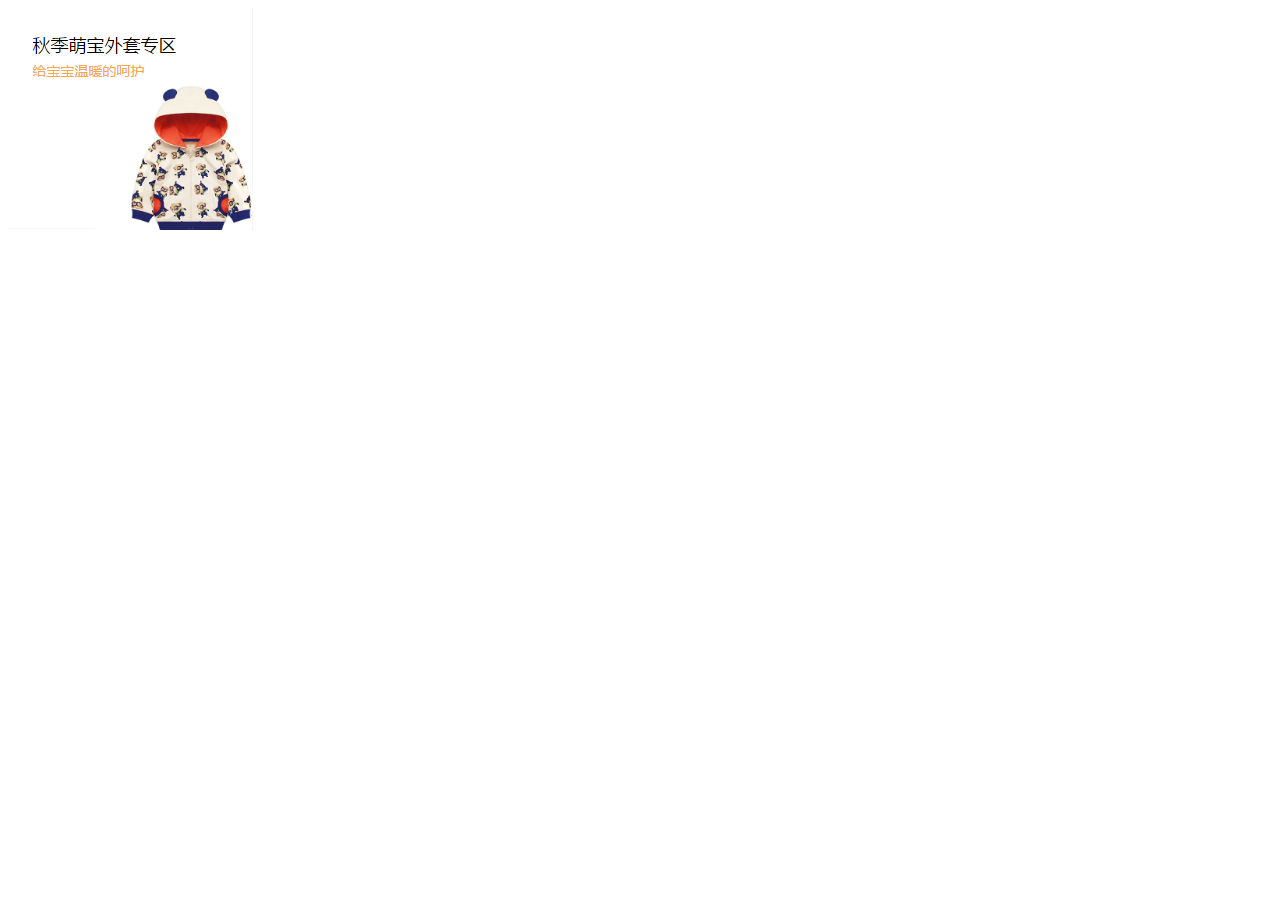
<file: root/images/index.html>
<!DOCTYPE html PUBLIC "-//W3C//DTD XHTML 1.0 Transitional//EN" "http://www.w3.org/TR/xhtml1/DTD/xhtml1-transitional.dtd">
<html xmlns="http://www.w3.org/1999/xhtml">
<head>
<meta http-equiv="Content-Type" content="text/html; charset=utf-8" />
<title>无标题文档</title>
<style>
	#box{width:246px;height:223px;background:url(l1.png) no-repeat;position:relative;}
	#box img{position:absolute;top:70px;left:87px;transition:0.5s all ease;}
	#box:hover img{transform:translateX(-10px);}
</style>
</head>

<body>
	<div id="box">
    	<img src="l1_1.jpg"/ style="width:156px;height:152px;">
    </div>
</body>
</html>
</file>
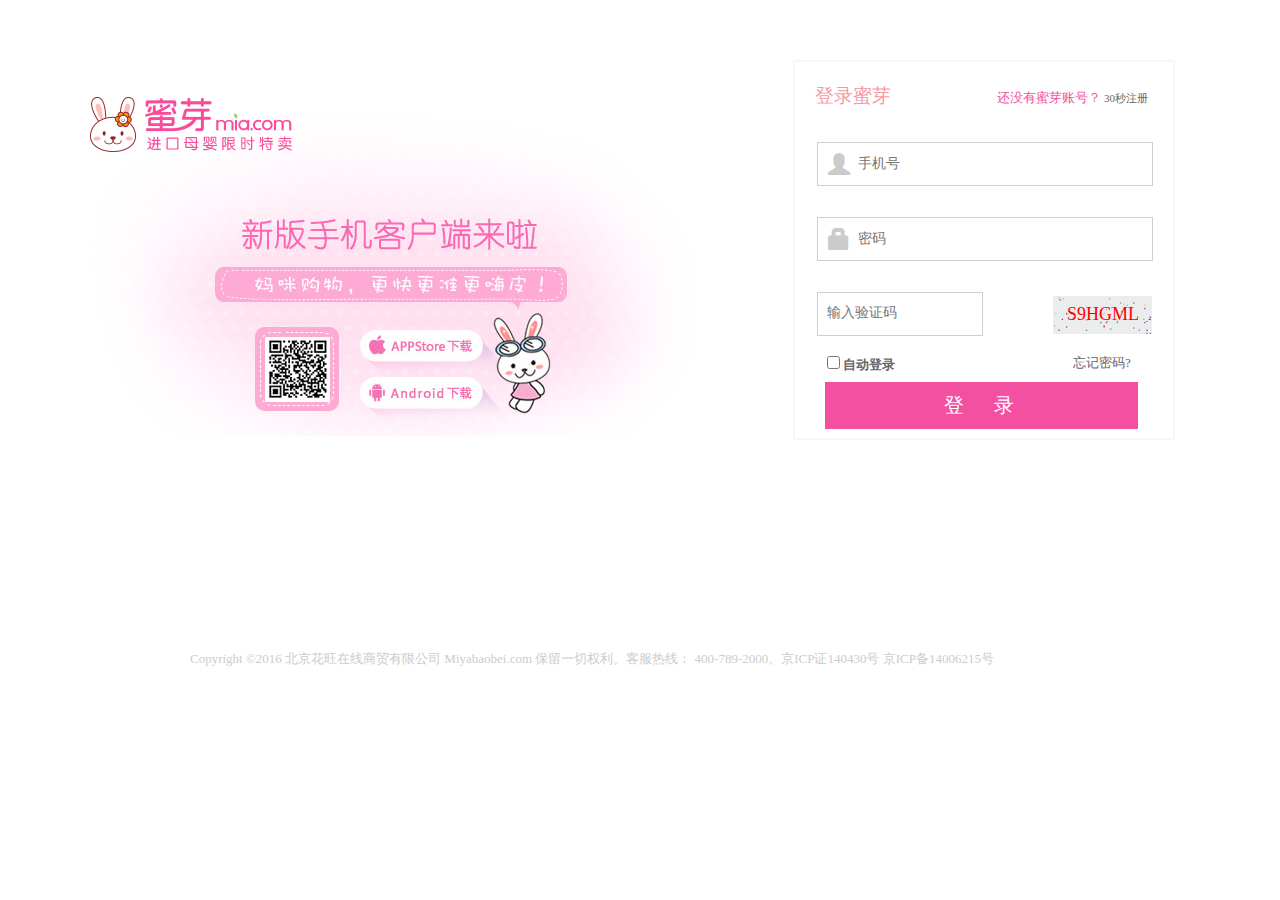
<file: root/login.html>
<!DOCTYPE html>
<html lang="en">
<head>
    <meta charset="UTF-8">
    <title>登录页面</title>
    <link rel="stylesheet" href="css/bootstrap.min.css">
    <link rel="stylesheet" href="css/base.css">
    <link rel="stylesheet" href="css/login.css"/>
    <script src="js/jquery-1.7.2.js"></script>
    <script src="js/cookie.js"></script>
    <script src="js/login.js"></script>
    <script src="js/ajax.js"></script>
</head>
<body>
    <div id="big">
        <div class="content">
            <div class="cont clearfix">
                <div class="left">
                    <img src="images/left.png" alt="左边">
                </div>
                <div class="right">
                    <div class="lot">
                        <span class="l">登录蜜芽</span>
                        <span class="r">
                            <i>还没有蜜芽账号？</i>
                            <em>30秒注册</em>
                        </span>
                    </div>
                    <div class="tel">
                        <div class="thid">
                            <img src="images/tel.png" alt="Tel">
                        </div>
                        <div class="tsho">
                            <i class="glyphicon glyphicon-user"></i>
                            <input type="text" placeholder="手机号" class="phone"/>
                        </div>

                    </div>
                    <div class="pass">
                        <div class="phid">
                            <img src="images/pass.png" alt="Password">
                        </div>
                        <div class="psho">
                            <i class="glyphicon glyphicon-lock"></i>
                            <input type="text" placeholder="密码" class="password"/>
                        </div>
                    </div>
                    <div class="iden">
                        <div class="ihid">
                            <img src="images/yan.png" alt="Password">
                        </div>
                        <div class="isho">
                            <div class="il">
                                <input type="text" placeholder="输入验证码">
                            </div>
                            <div class="ir" title="刷新验证码">

                            </div>
                        </div>
                    </div>
                    <div class="forget">
                        <label for="for">
                            <input type="checkbox" id="for" class="auto"/>
                            自动登录
                        </label>
                        <a href="javascript:;">忘记密码?</a>
                    </div>
                    <a href="javascript:;" class="login">&nbsp;&nbsp;登&nbsp;&nbsp;&nbsp;&nbsp;&nbsp;&nbsp;录</a>
                </div>
            </div>
            <p class="conb">
                Copyright ©2016 北京花旺在线商贸有限公司 Miyabaobei.com 保留一切权利。客服热线： 400-789-2000。京ICP证140430号 京ICP备14006215号</p>
        </div>
    </div>
</body>
</html>
</file>
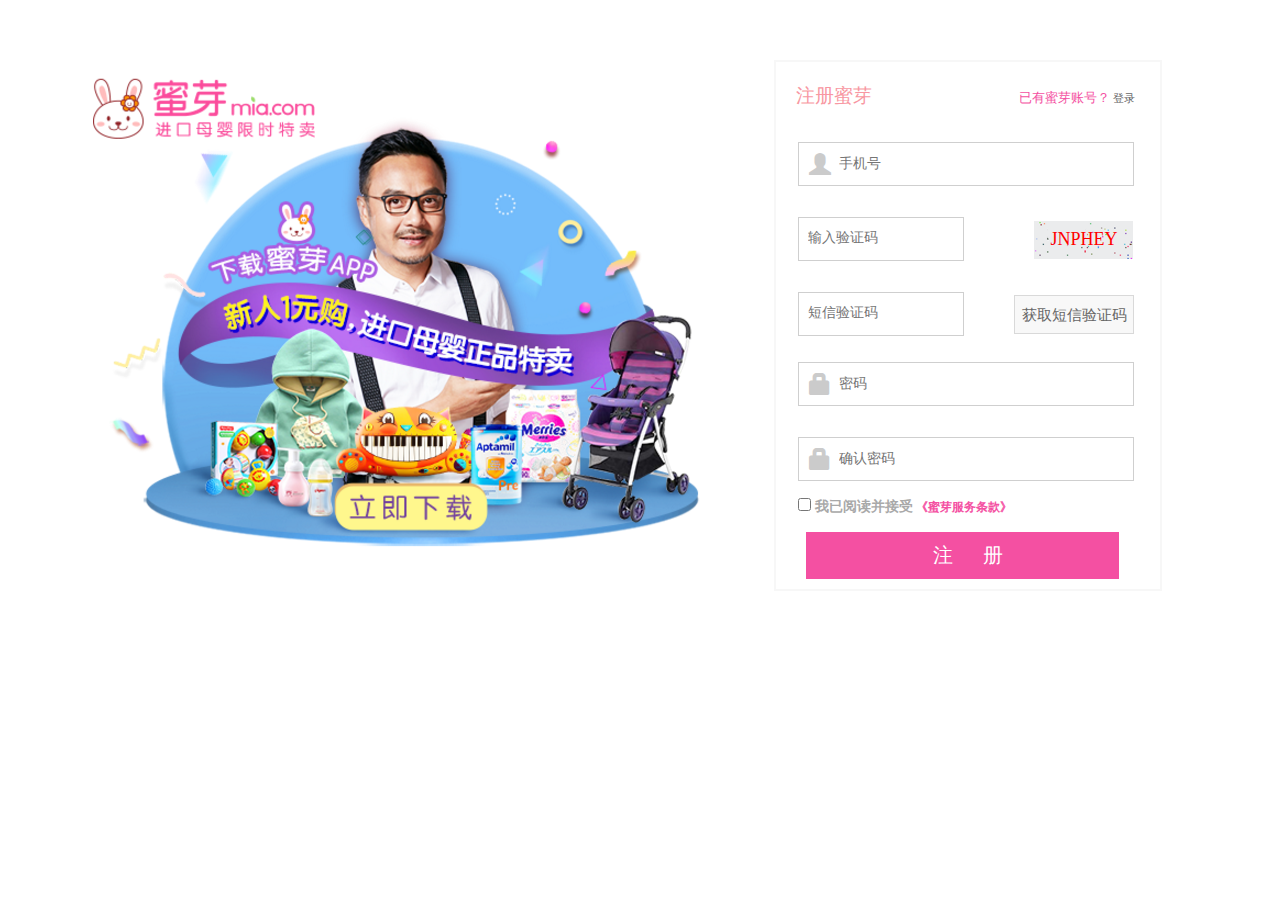
<file: root/reg.html>
<!DOCTYPE html>
<html lang="en">
<head>
    <meta charset="UTF-8">
    <title>注册</title>
    <link rel="stylesheet" href="css/bootstrap.min.css">
    <link rel="stylesheet" href="css/base.css">
    <link rel="stylesheet" href="css/reg.css">
    <script src="js/jquery-1.7.2.js"></script>
    <script src="js/reg.js"></script>
    <script src="js/ajax.js"></script>

</head>
<body>
    <div id="big">
        <div class="content clearfix">
            <div class="left">
                <img src="images/zlo.png" alt="注册"/>
            </div>
            <div class="right">
                <div class="lot">
                    <span class="l">注册蜜芽</span>
                        <span class="r">
                            <i>已有蜜芽账号？</i>
                            <em>登录</em>
                        </span>
                </div>
                <div class="tel">
                    <div class="thid">
                        <img src="images/ztel.png" alt="Tel">
                    </div>
                    <div class="tsho">
                        <i class="glyphicon glyphicon-user"></i>
                        <input type="text" placeholder="手机号" class="one phone"/>
                    </div>

                </div>
                <div class="iden">
                    <div class="ihid">
                        <img src="images/yan.png" alt="Password">
                    </div>
                    <div class="isho">
                        <div class="il">
                            <input type="text" placeholder="输入验证码" class="two">
                        </div>
                        <div class="ir" title="刷新验证码">

                        </div>
                    </div>
                </div>
                <div class="ziden">
                    <div class="zihid">
                        <img src="images/zmasg.png" alt="Password">
                    </div>
                    <div class="zisho">
                        <div class="zil">
                            <input type="text" placeholder="短信验证码" class="two">
                        </div>
                        <a href="javascript:;" class="zir">获取短信验证码</a>
                    </div>
                </div>
                <div class="pass">
                    <div class="phid">
                        <img src="images/zpass.png" alt="Password">
                    </div>
                    <div class="psho">
                        <i class="glyphicon glyphicon-lock"></i>
                        <input type="password" placeholder="密码" class="one password"/>
                    </div>
                </div>
                <div class="topass">
                    <div class="tophid">
                        <img src="images/zpass.png" alt="Password">
                    </div>
                    <div class="topsho">
                        <i class="glyphicon glyphicon-lock"></i>
                        <input type="password" placeholder="确认密码" class="one topassword"/>
                    </div>
                </div>
                <label for="pro" class="inp">
                    <input type="checkbox" id="pro">
                    我已阅读并接受
                    <a href="javascript:;">《蜜芽服务条款》</a>
                </label>
                <a href="javascript:;" class="reg">&nbsp;&nbsp;注&nbsp;&nbsp;&nbsp;&nbsp;&nbsp;&nbsp;册</a>
            </div>
        </div>
    </div>
</body>
</html>
</file>
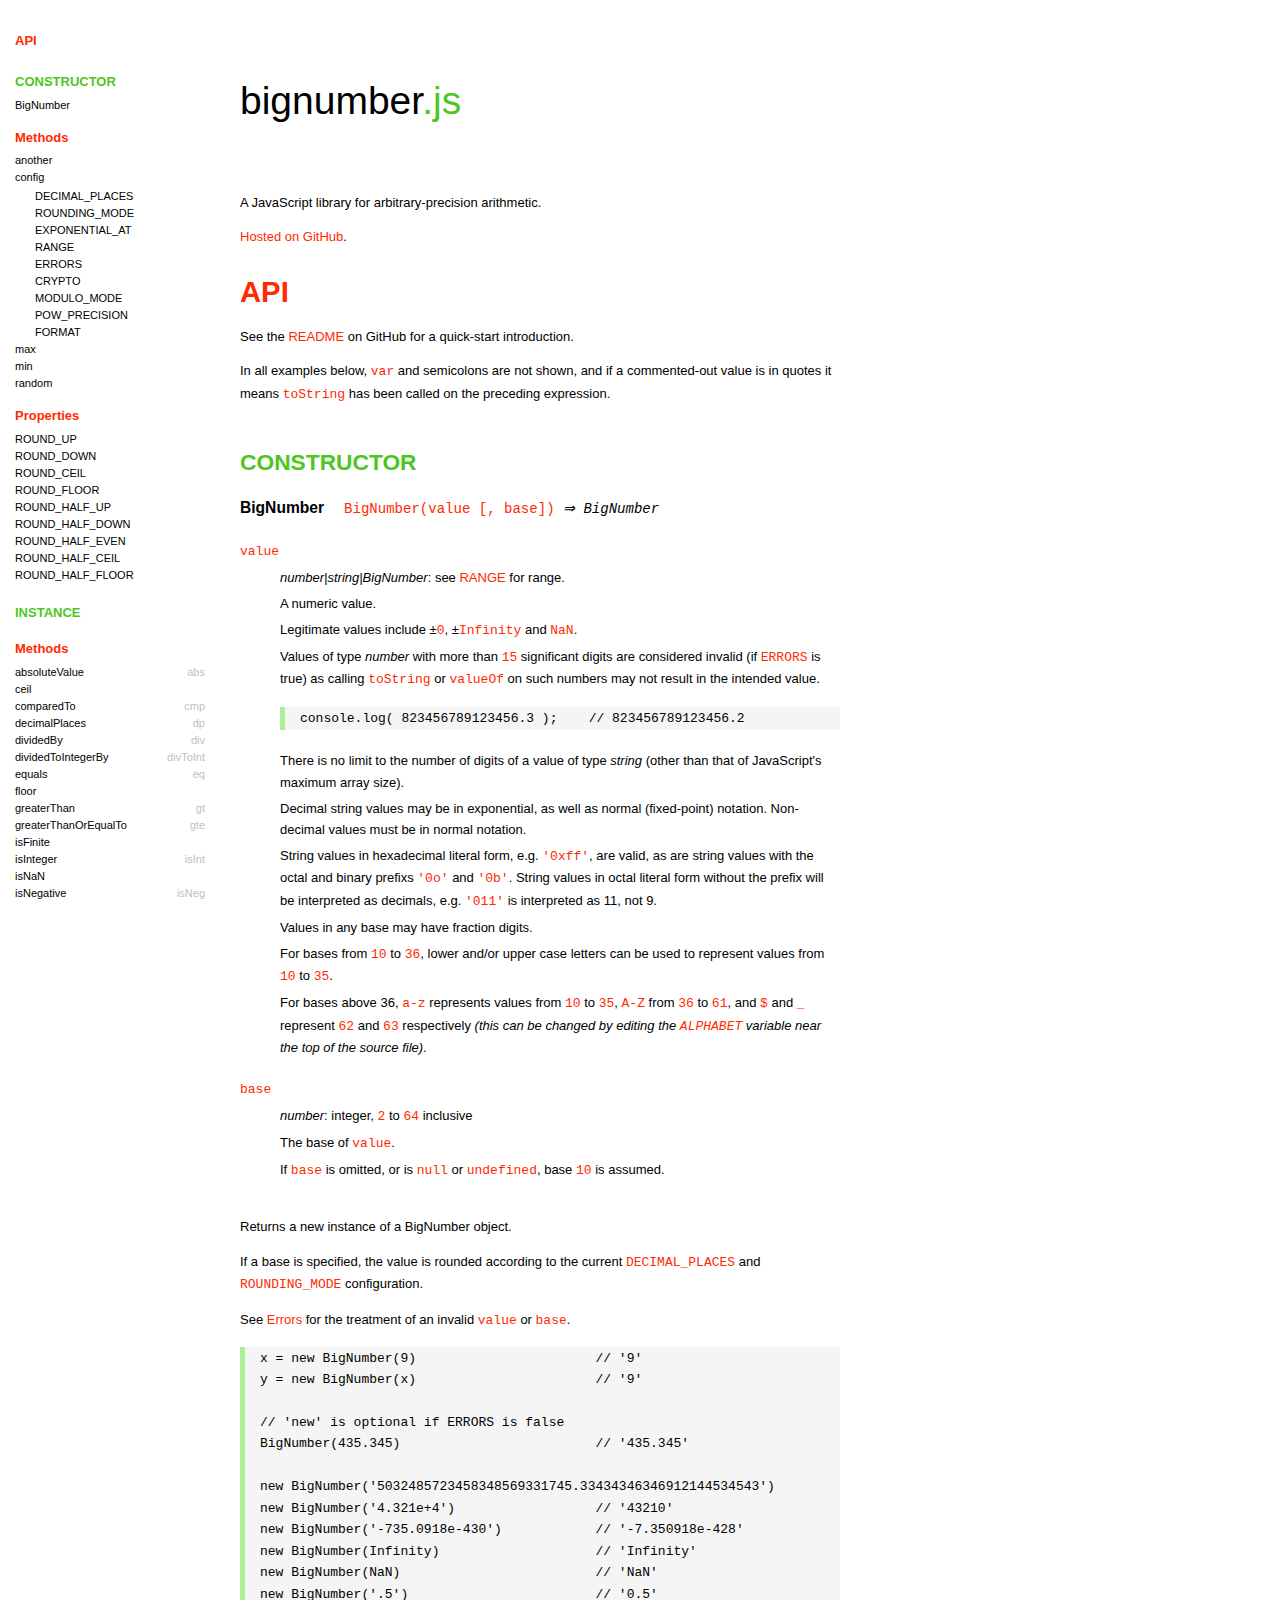
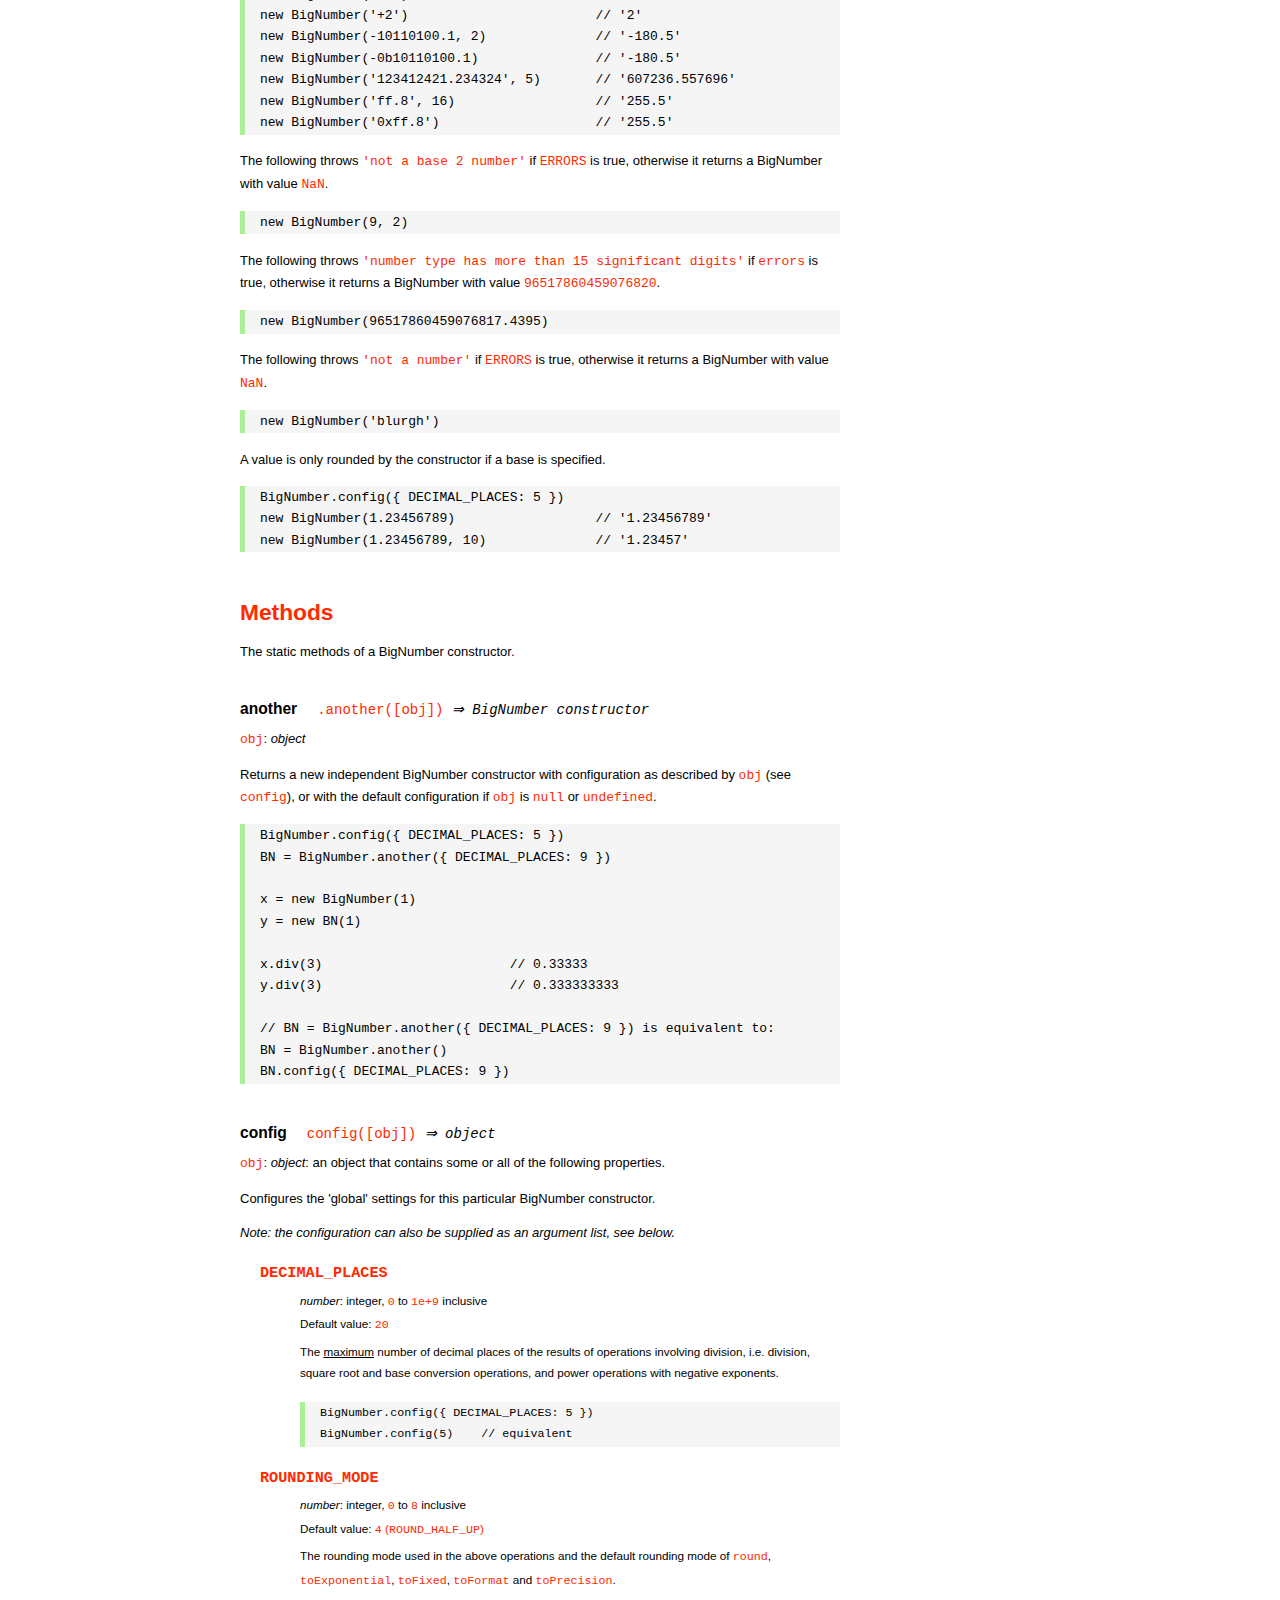
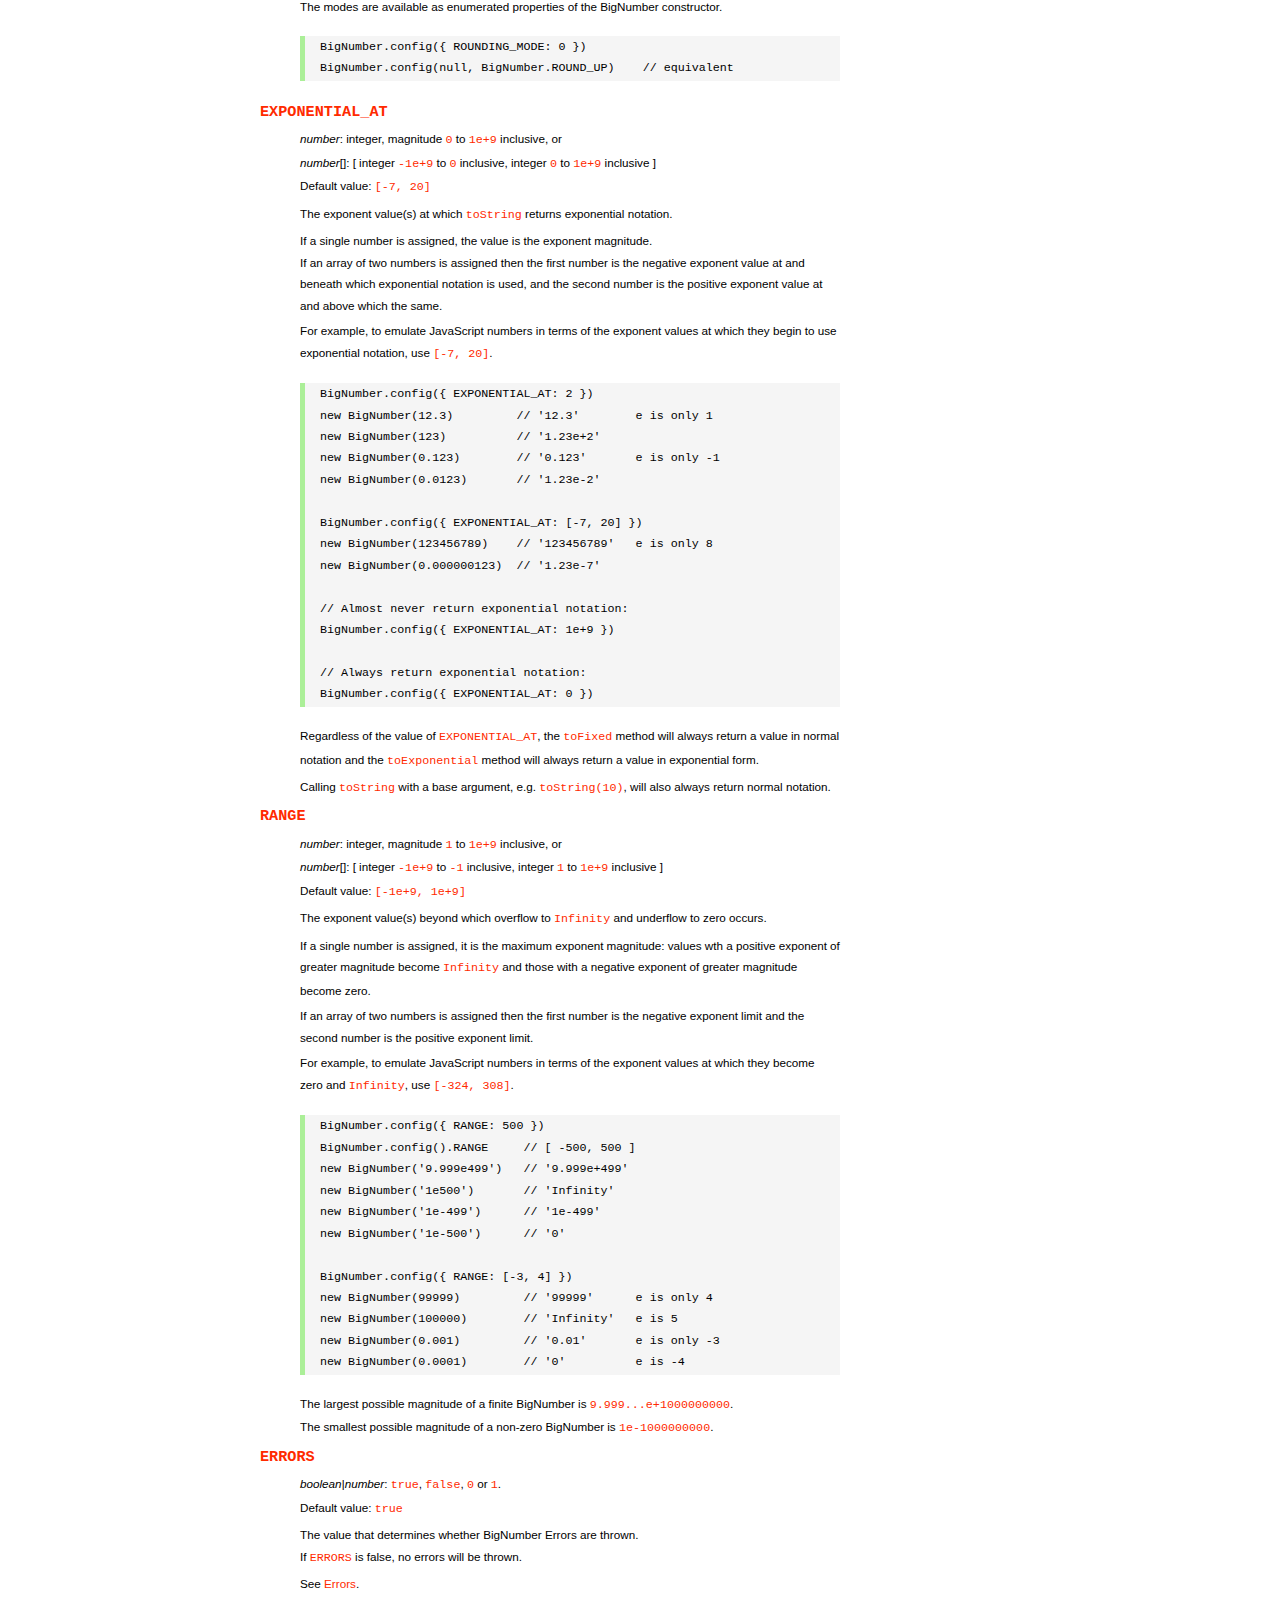
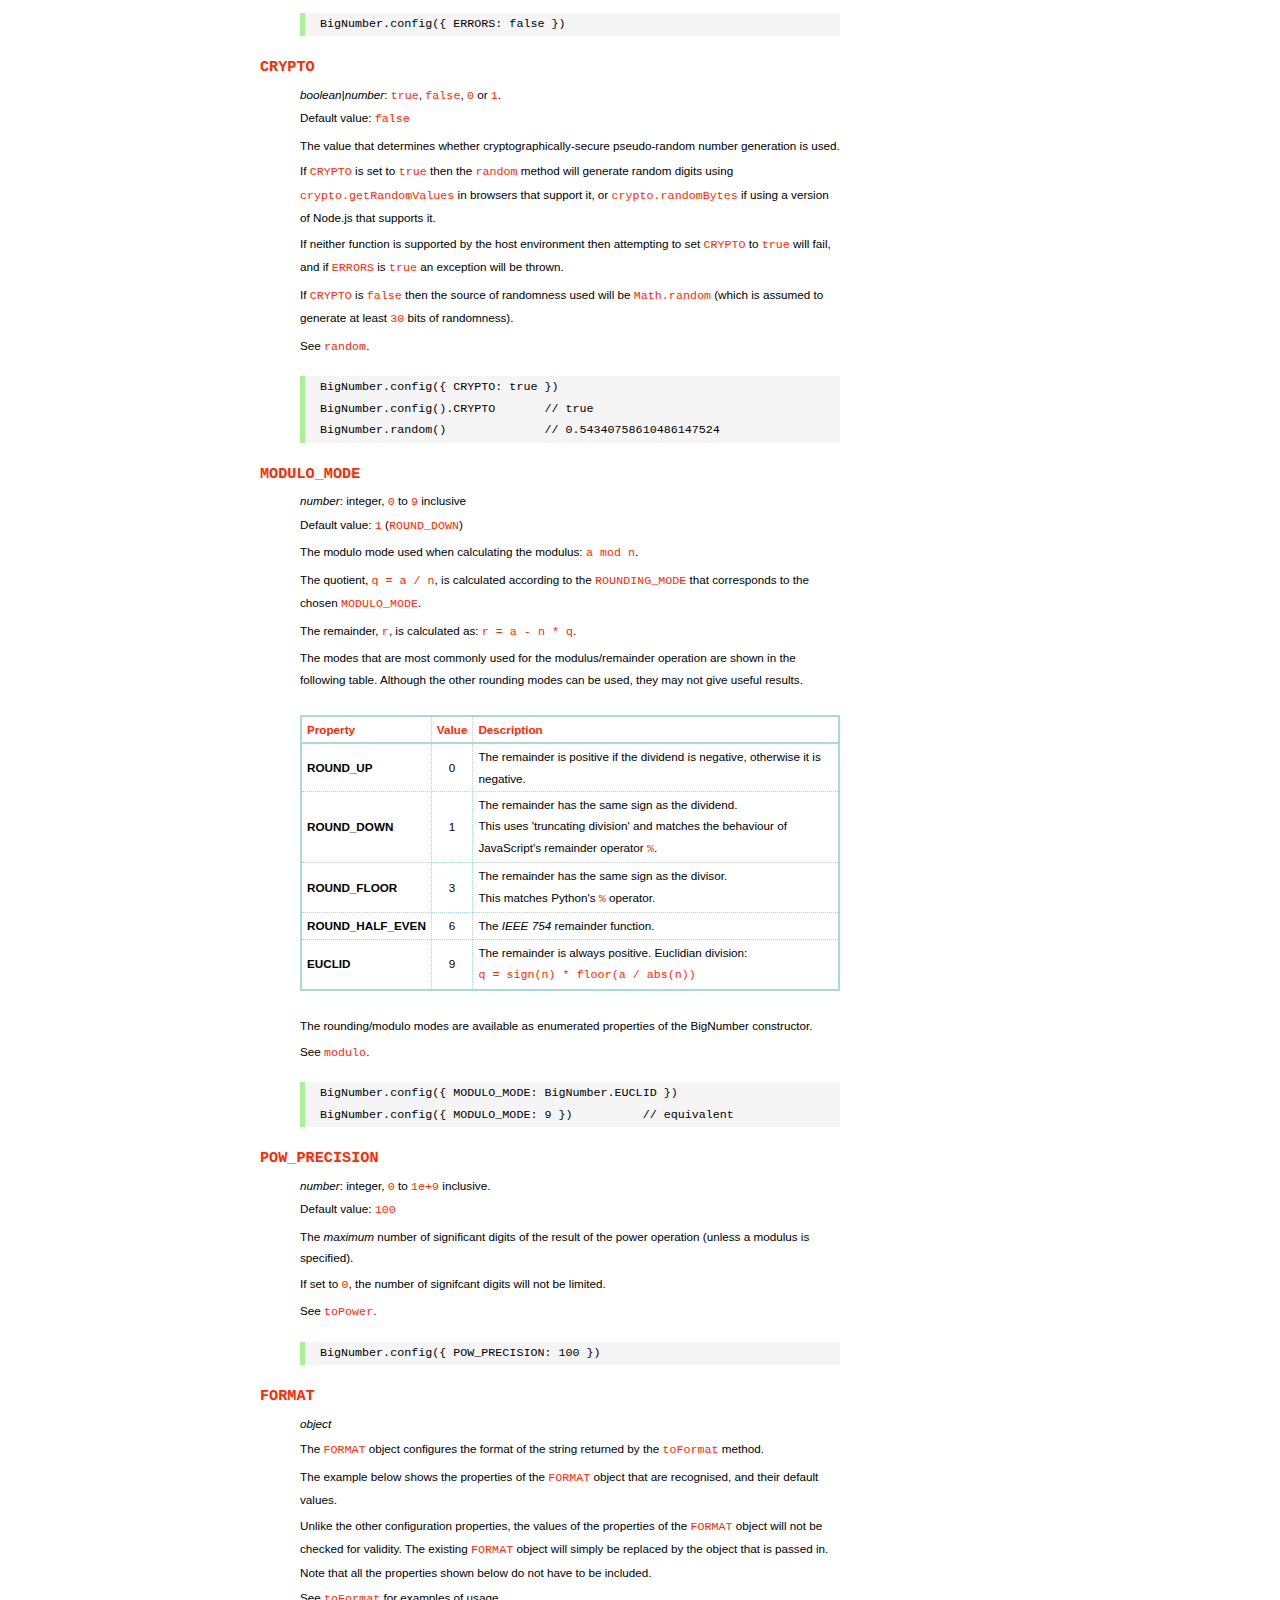
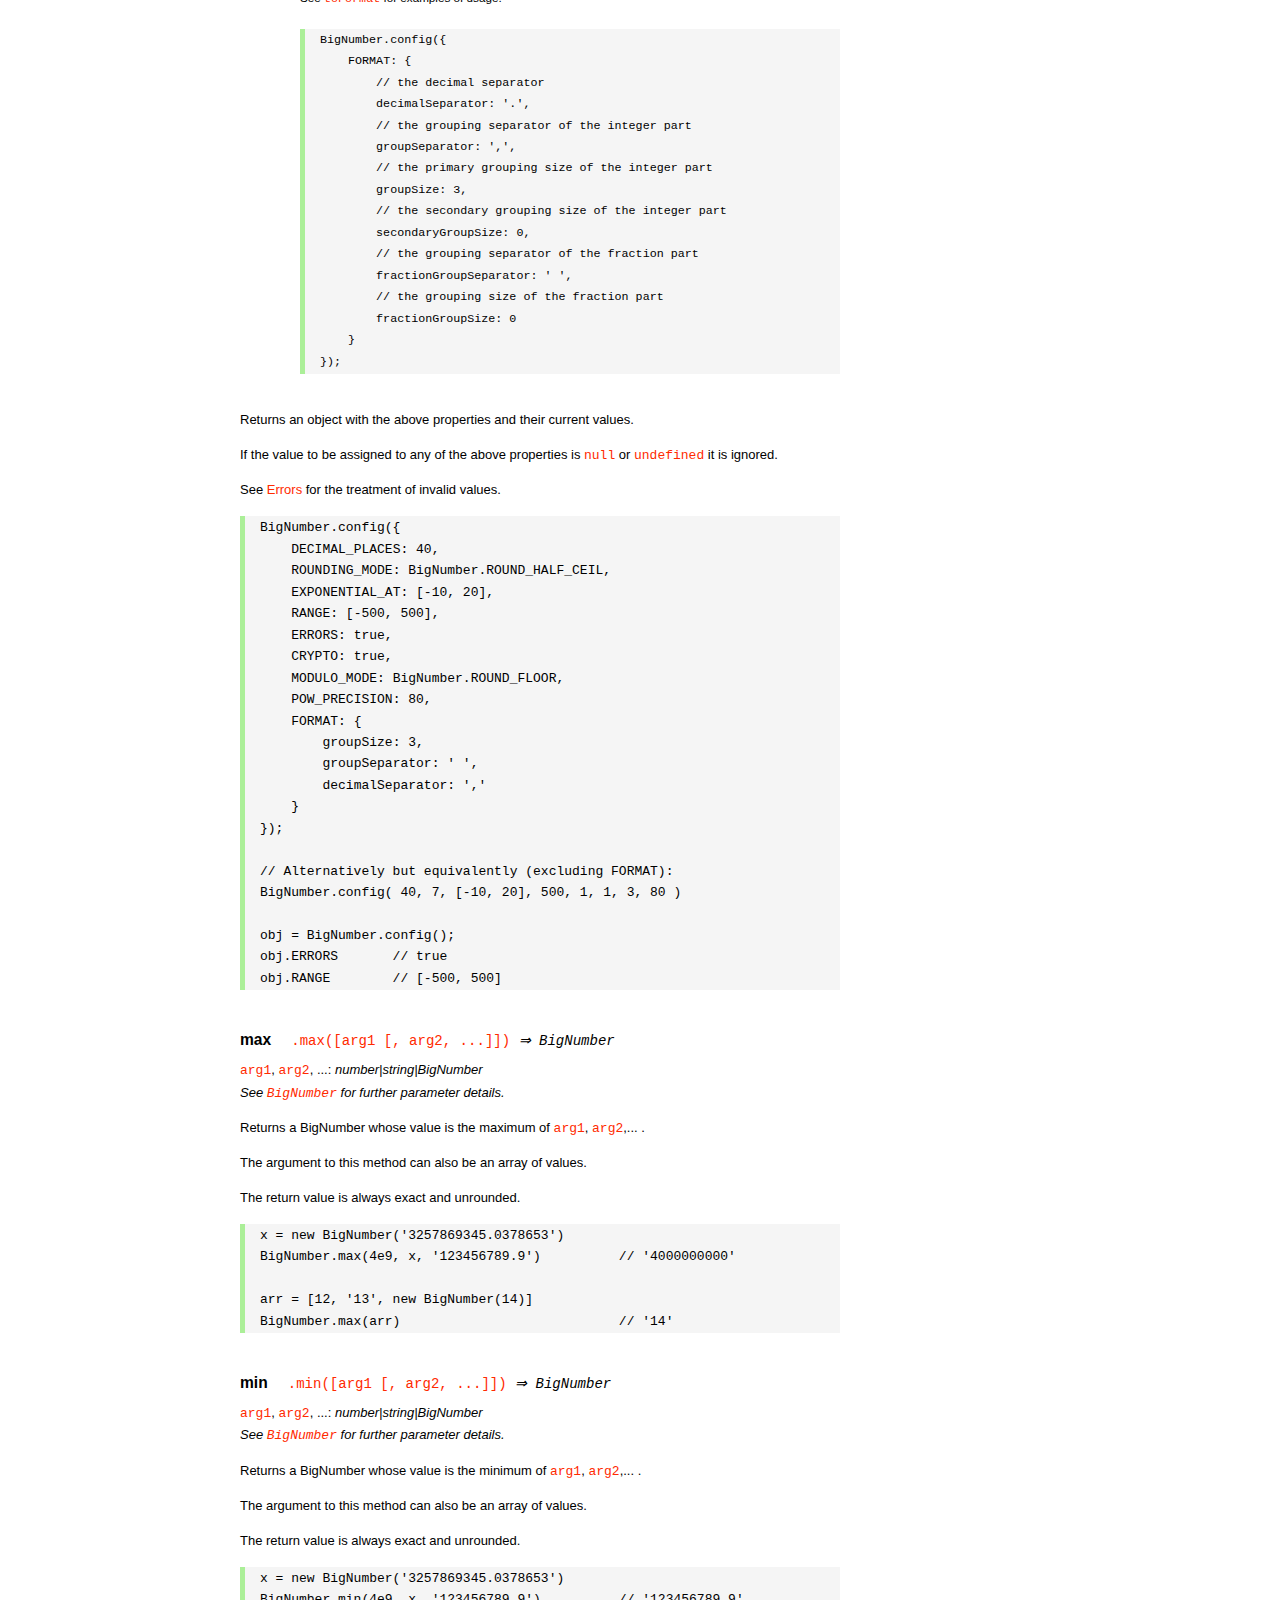
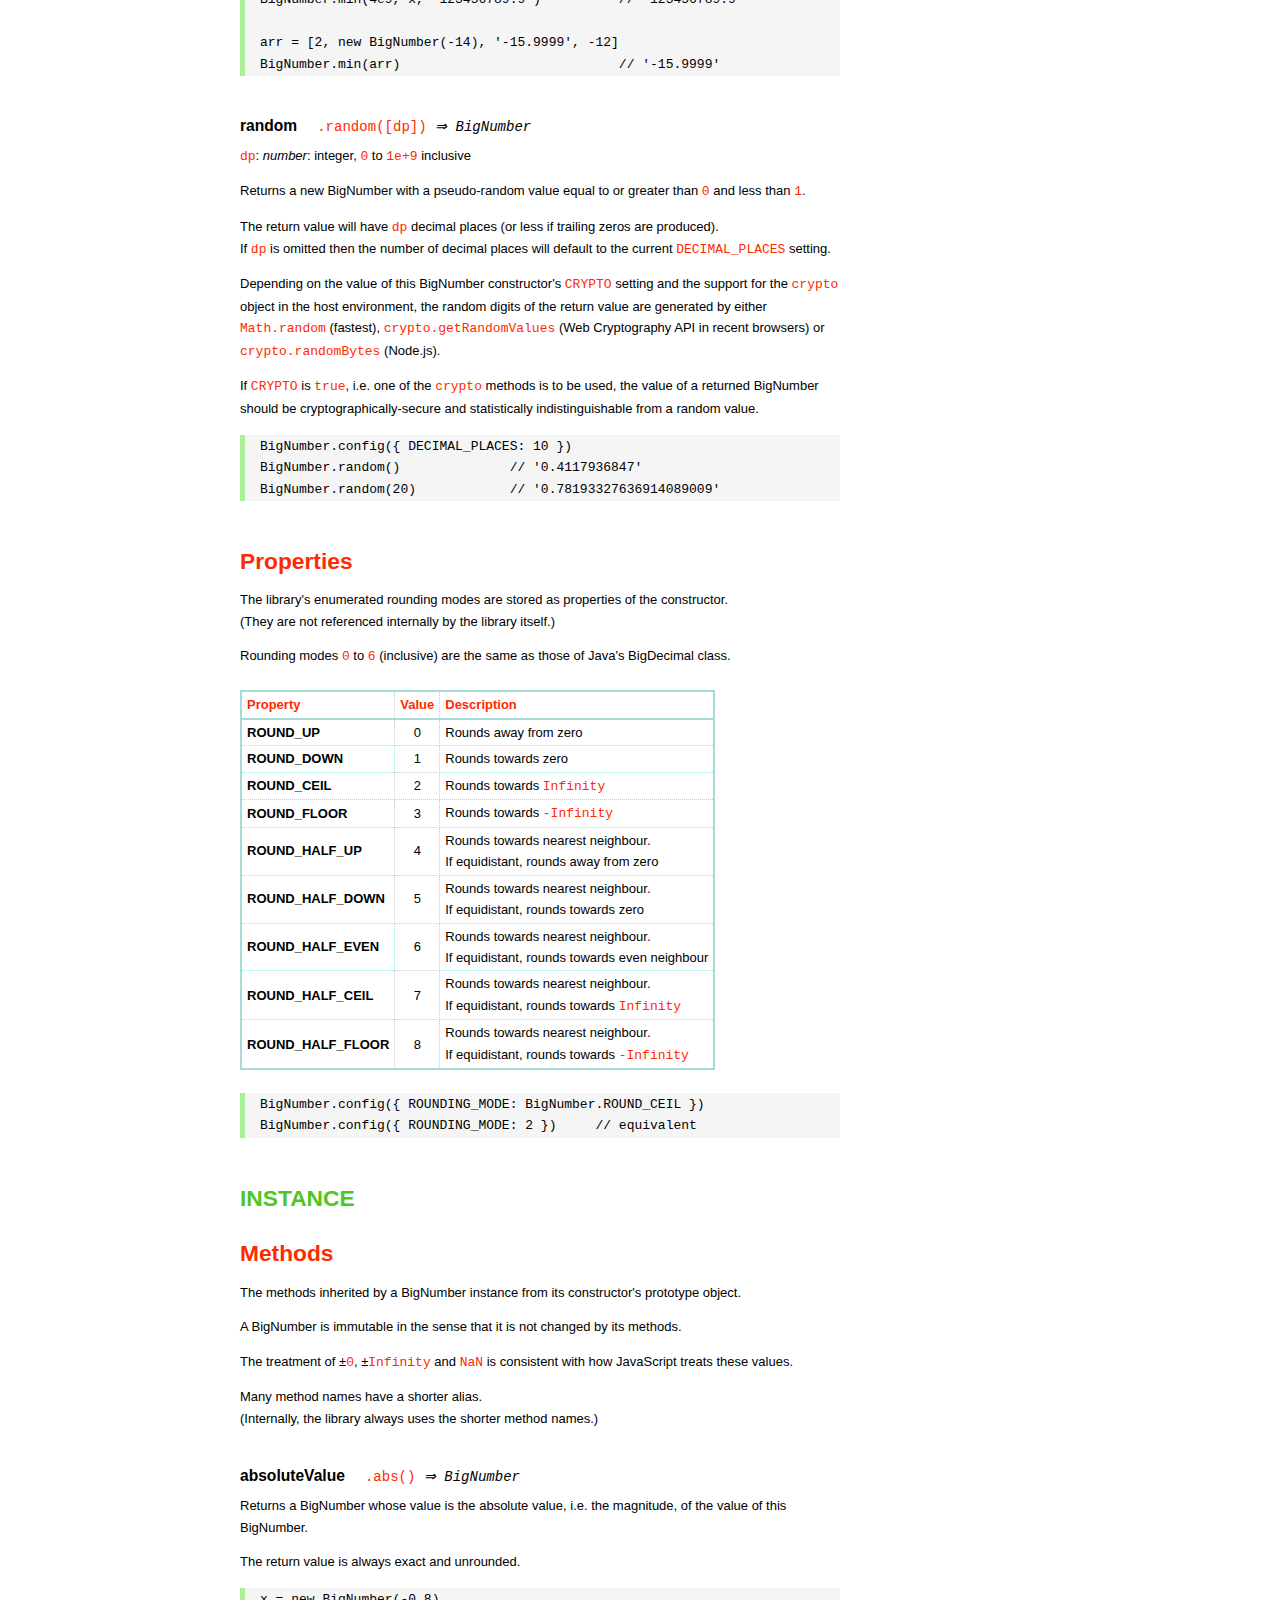
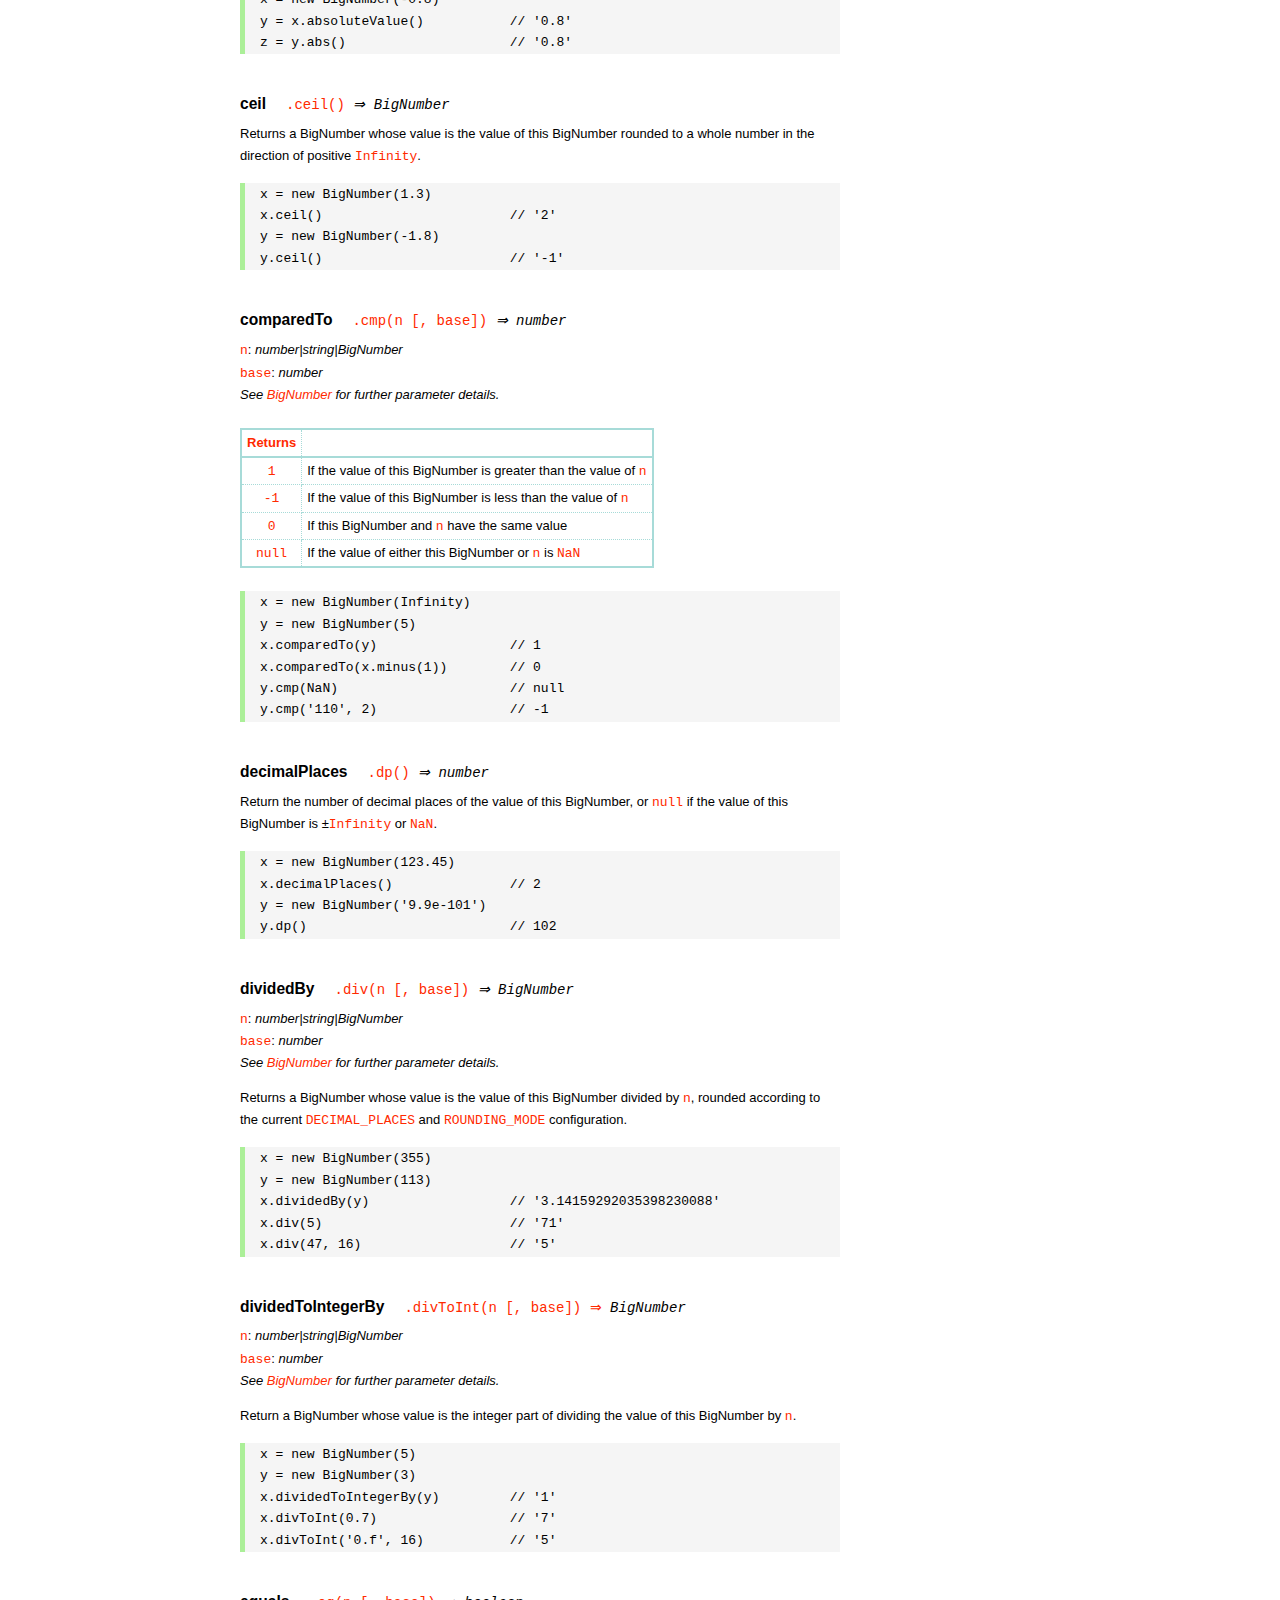
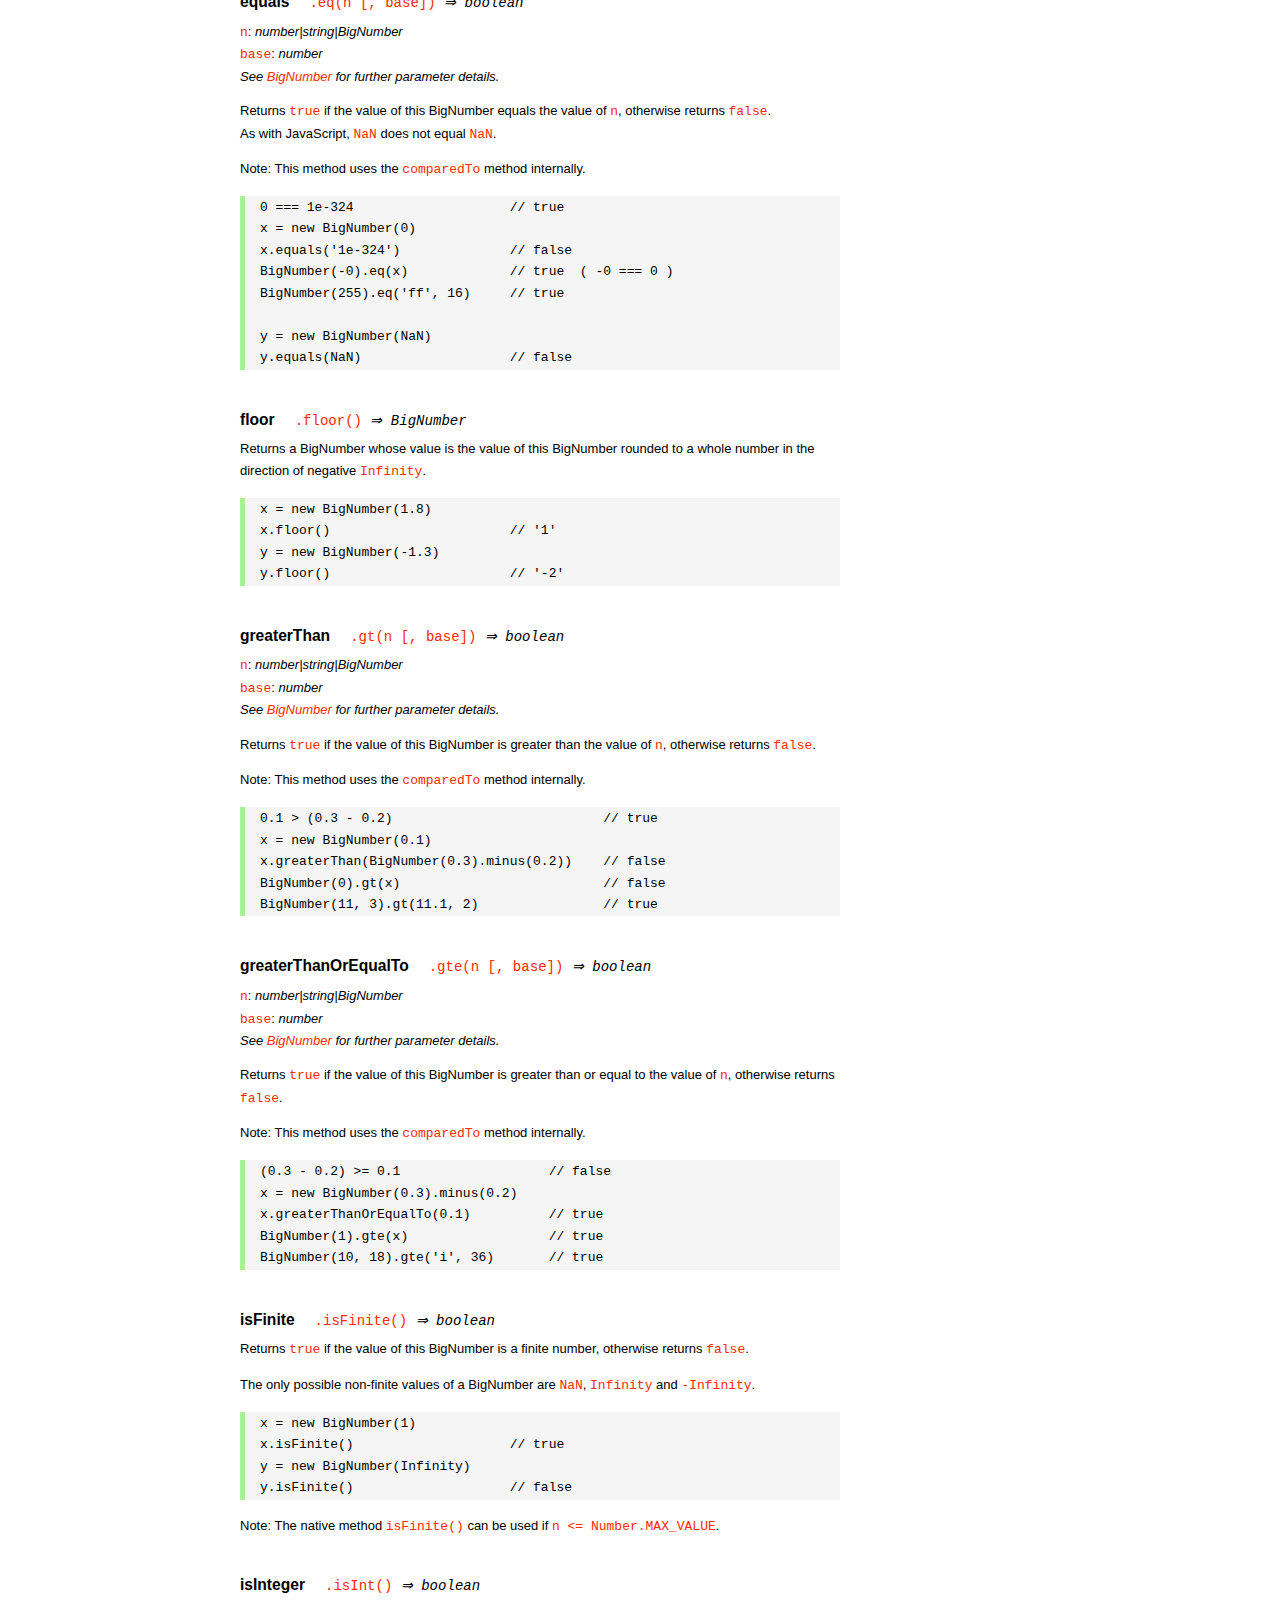
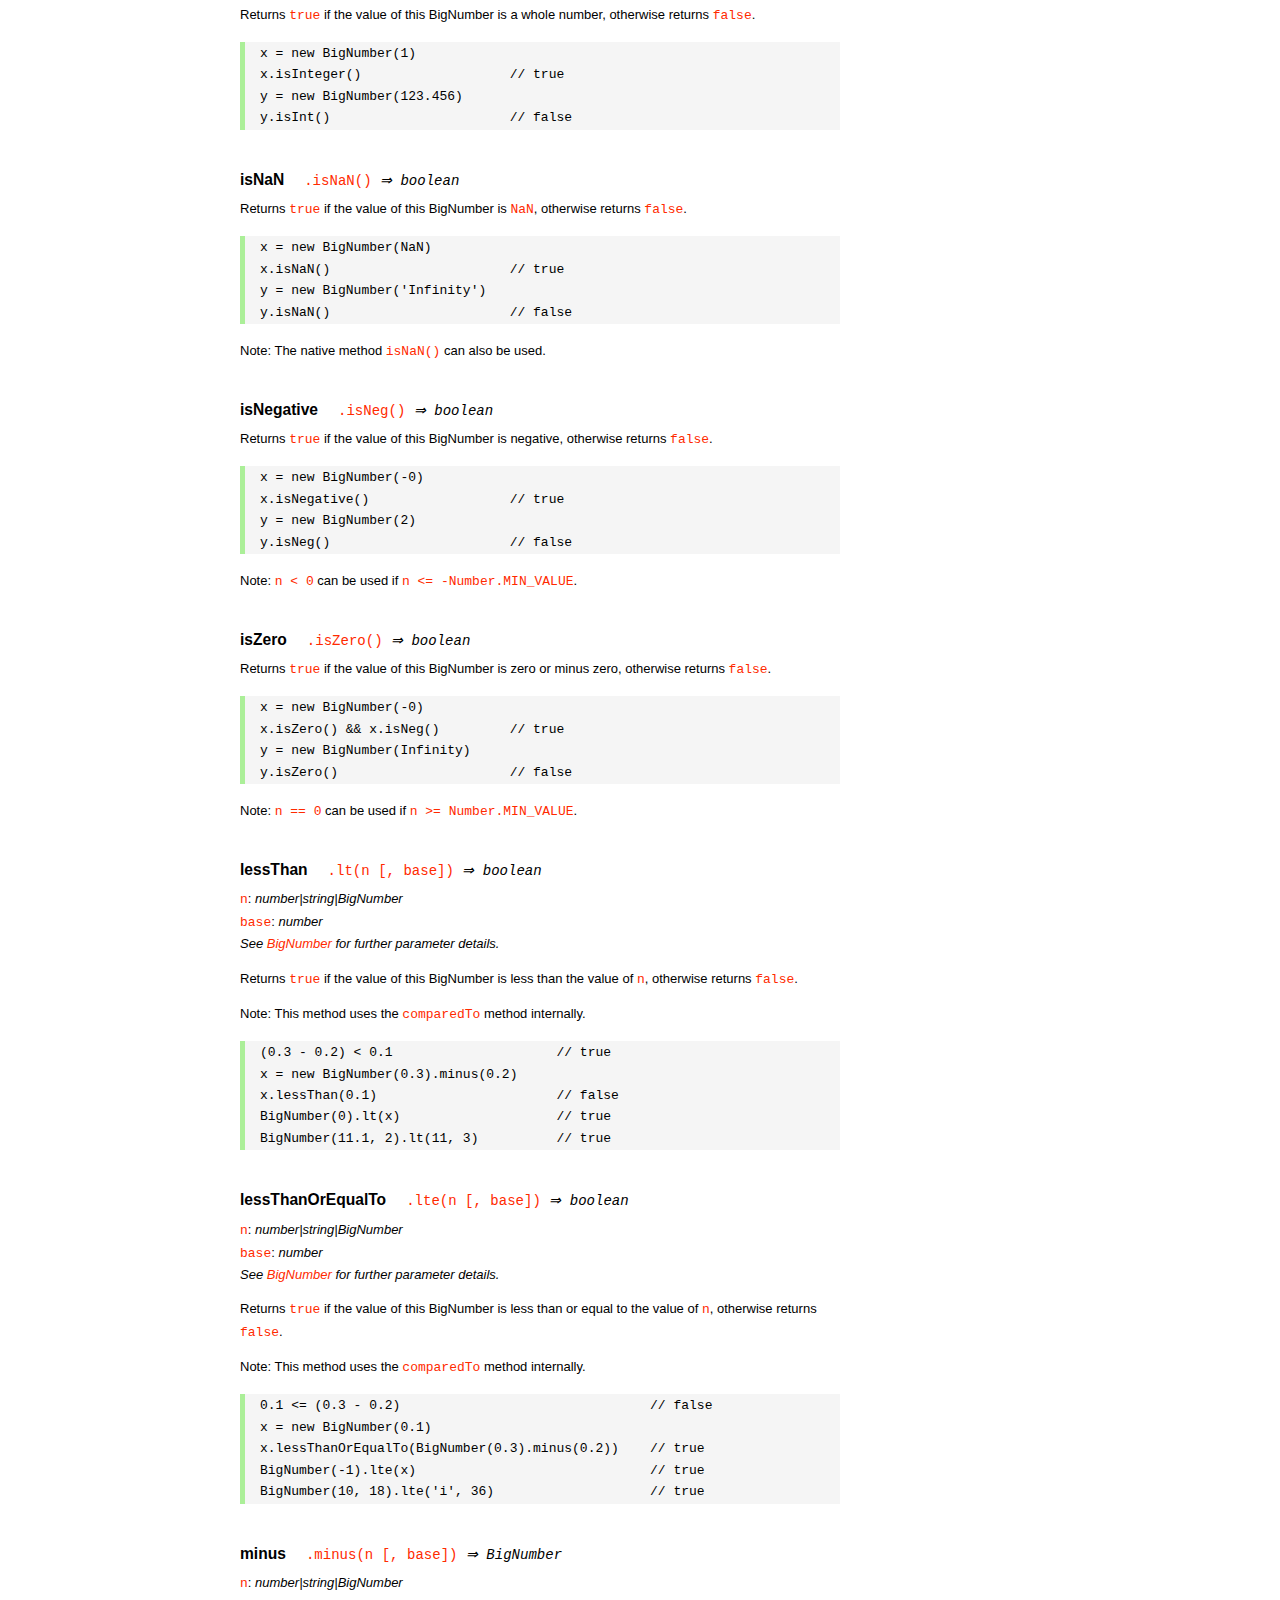
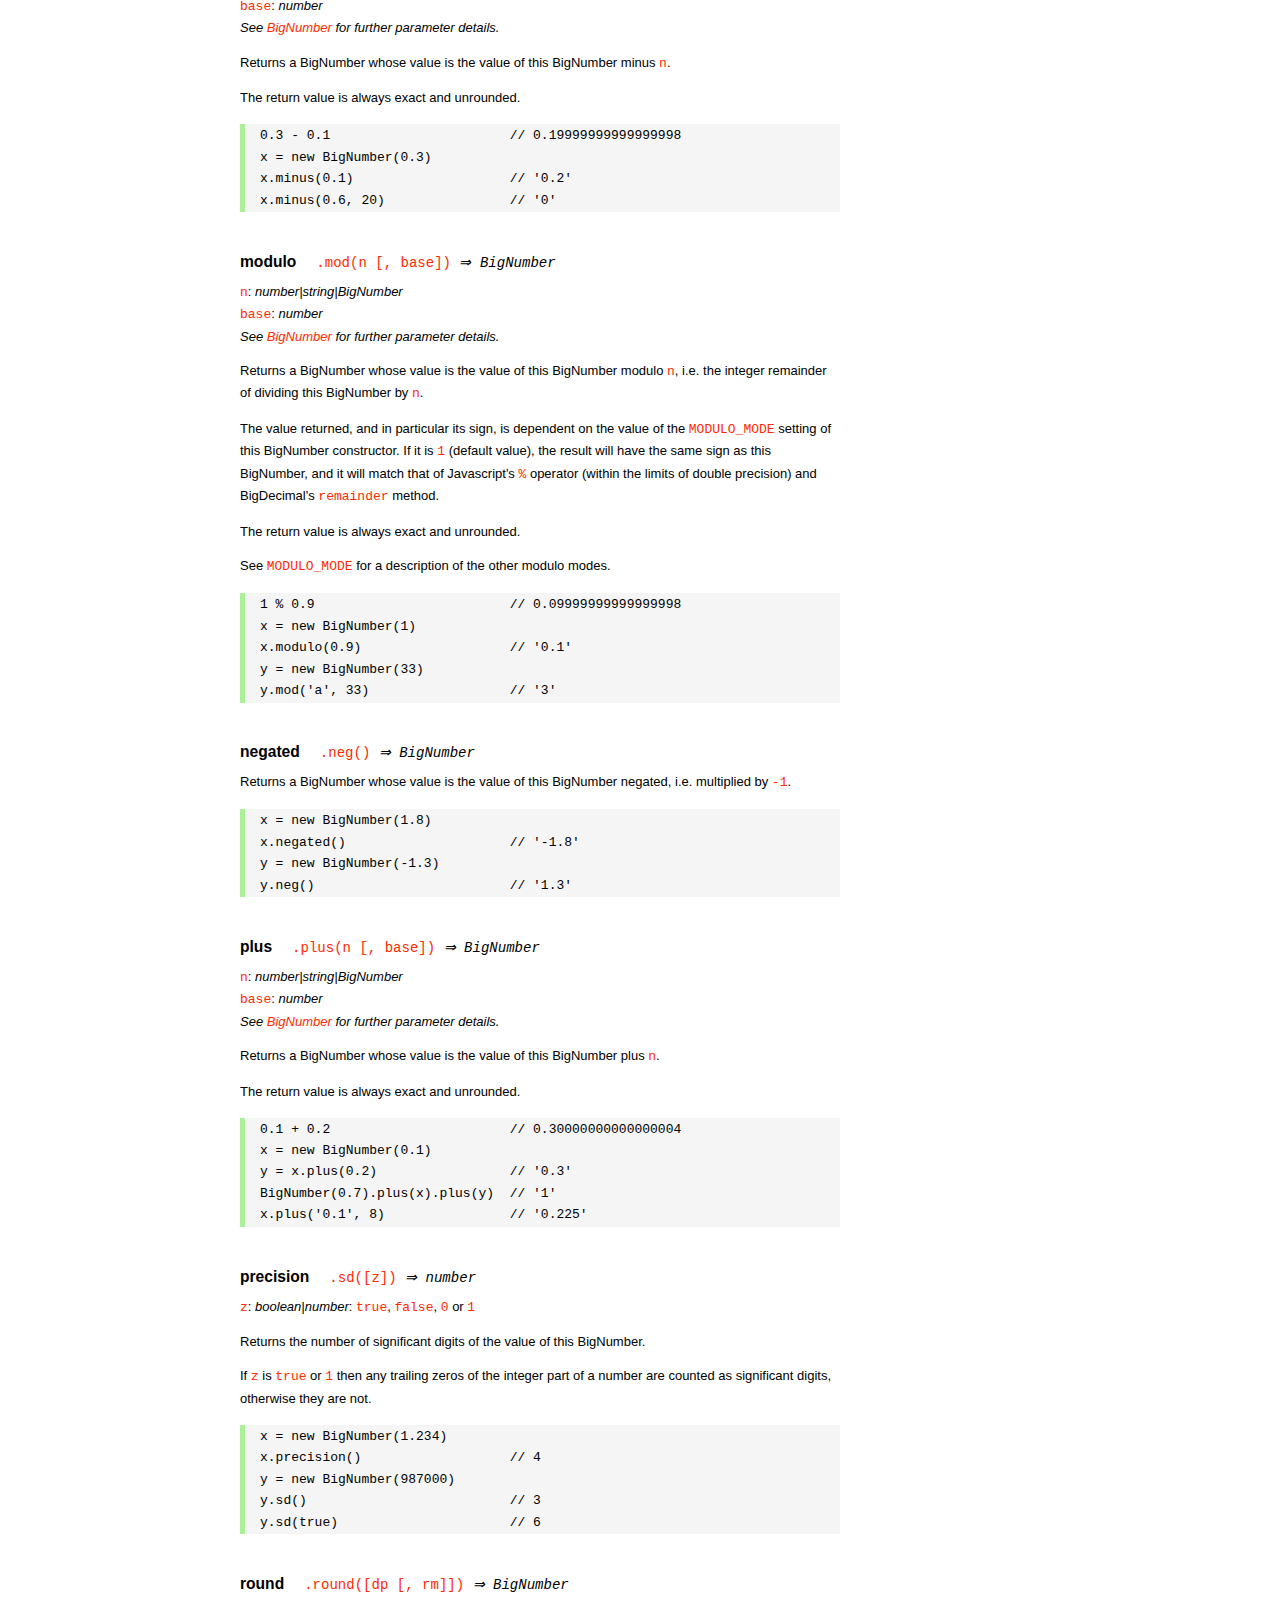
<file: node_modules/mysql/node_modules/bignumber.js/doc/API.html>
<!DOCTYPE HTML>
<html>
<head>
<meta charset="utf-8">
<meta http-equiv="X-UA-Compatible" content="IE=edge">
<meta name="Author" content="M Mclaughlin">
<title>bignumber.js API</title>
<style>
html{font-size:100%}
body{background:#fff;font-family:"Helvetica Neue",Helvetica,Arial,sans-serif;font-size:13px;
  line-height:1.65em;min-height:100%;margin:0}
body,i{color:#000}
.nav{background:#fff;position:fixed;top:0;bottom:0;left:0;width:200px;overflow-y:auto;
  padding:15px 0 30px 15px}
div.container{width:600px;margin:50px 0 50px 240px}
p{margin:0 0 1em;width:600px}
pre,ul{margin:1em 0}
h1,h2,h3,h4,h5{margin:0;padding:1.5em 0 0}
h1,h2{padding:.75em 0}
!h1{font:400 3em Consolas,monaco,monospace;color:#000;margin-bottom:1em}
h1{font:400 3em Verdana,sans-serif;color:#000;margin-bottom:1em}
h2{font-size:2.25em;color:#ff2a00}
h3{font-size:1.75em;color:#4dc71f}
h4{font-size:1.75em;color:#ff2a00;padding-bottom:.75em}
h5{font-size:1.2em;margin-bottom:.4em}
h6{font-size:1.1em;margin-bottom:0.8em;padding:0.5em 0}
dd{padding-top:.35em}
dt{padding-top:.5em}
b{font-weight:700}
dt b{font-size:1.3em}
a,a:visited{color:#ff2a00;text-decoration:none}
a:active,a:hover{outline:0;text-decoration:underline}
.nav a,.nav b,.nav a:visited{display:block;color:#ff2a00;font-weight:700; margin-top:15px}
.nav b{color:#4dc71f;margin-top:20px;cursor:default;width:auto}
ul{list-style-type:none;padding:0 0 0 20px}
.nav ul{line-height:14px;padding-left:0;margin:5px 0 0}
.nav ul a,.nav ul a:visited,span{display:inline;color:#000;font-family:Verdana,Geneva,sans-serif;
  font-size:11px;font-weight:400;margin:0}
.inset,ul.inset{margin-left:20px}
.inset{font-size:.9em}
.nav li{width:auto;margin:0 0 3px}
.alias{font-style:italic;margin-left:20px}
table{border-collapse:collapse;border-spacing:0;border:2px solid #a7dbd8;margin:1.75em 0;padding:0}
td,th{text-align:left;margin:0;padding:2px 5px;border:1px dotted #a7dbd8}
th{border-top:2px solid #a7dbd8;border-bottom:2px solid #a7dbd8;color:#ff2a00}
code,pre{font-family:Consolas, monaco, monospace;font-weight:400}
pre{background:#f5f5f5;white-space:pre-wrap;word-wrap:break-word;border-left:5px solid #abef98;
  padding:1px 0 1px 15px;margin:1.2em 0}
code,.nav-title{color:#ff2a00}
.end{margin-bottom:25px}
.centre{text-align:center}
.error-table{font-size:13px;width:100%}
#faq{margin:3em 0 0}
li span{float:right;margin-right:10px;color:#c0c0c0}
#js{font:inherit;color:#4dc71f}
</style>
</head>
<body>

  <div class="nav">

    <a class='nav-title' href="#">API</a>

    <b> CONSTRUCTOR </b>
    <ul>
      <li><a href="#bignumber">BigNumber</a></li>
    </ul>

    <a href="#methods">Methods</a>
    <ul>
      <li><a href="#another">another</a></li>
      <li><a href="#config" >config</a></li>
      <li>
        <ul class="inset">
          <li><a href="#decimal-places">DECIMAL_PLACES</a></li>
          <li><a href="#rounding-mode" >ROUNDING_MODE</a></li>
          <li><a href="#exponential-at">EXPONENTIAL_AT</a></li>
          <li><a href="#range"         >RANGE</a></li>
          <li><a href="#errors"        >ERRORS</a></li>
          <li><a href="#crypto"        >CRYPTO</a></li>
          <li><a href="#modulo-mode"   >MODULO_MODE</a></li>
          <li><a href="#pow-precision" >POW_PRECISION</a></li>
          <li><a href="#format"        >FORMAT</a></li>
        </ul>
      </li>
      <li><a href="#max"    >max</a></li>
      <li><a href="#min"    >min</a></li>
      <li><a href="#random" >random</a></li>
    </ul>

    <a href="#constructor-properties">Properties</a>
    <ul>
      <li><a href="#round-up"        >ROUND_UP</a></li>
      <li><a href="#round-down"      >ROUND_DOWN</a></li>
      <li><a href="#round-ceil"      >ROUND_CEIL</a></li>
      <li><a href="#round-floor"     >ROUND_FLOOR</a></li>
      <li><a href="#round-half-up"   >ROUND_HALF_UP</a></li>
      <li><a href="#round-half-down" >ROUND_HALF_DOWN</a></li>
      <li><a href="#round-half-even" >ROUND_HALF_EVEN</a></li>
      <li><a href="#round-half-ceil" >ROUND_HALF_CEIL</a></li>
      <li><a href="#round-half-floor">ROUND_HALF_FLOOR</a></li>
    </ul>

    <b> INSTANCE </b>

    <a href="#prototype-methods">Methods</a>
    <ul>
      <li><a href="#abs"    >absoluteValue       </a><span>abs</span>     </li>
      <li><a href="#ceil"   >ceil                </a>                     </li>
      <li><a href="#cmp"    >comparedTo          </a><span>cmp</span>     </li>
      <li><a href="#dp"     >decimalPlaces       </a><span>dp</span>      </li>
      <li><a href="#div"    >dividedBy           </a><span>div</span>     </li>
      <li><a href="#divInt" >dividedToIntegerBy  </a><span>divToInt</span></li>
      <li><a href="#eq"     >equals              </a><span>eq</span>      </li>
      <li><a href="#floor"  >floor               </a>                     </li>
      <li><a href="#gt"     >greaterThan         </a><span>gt</span>      </li>
      <li><a href="#gte"    >greaterThanOrEqualTo</a><span>gte</span>     </li>
      <li><a href="#isF"    >isFinite            </a>                     </li>
      <li><a href="#isInt"  >isInteger           </a><span>isInt</span>   </li>
      <li><a href="#isNaN"  >isNaN               </a>                     </li>
      <li><a href="#isNeg"  >isNegative          </a><span>isNeg</span>   </li>
      <li><a href="#isZ"    >isZero              </a>                     </li>
      <li><a href="#lt"     >lessThan            </a><span>lt</span>      </li>
      <li><a href="#lte"    >lessThanOrEqualTo   </a><span>lte</span>     </li>
      <li><a href="#minus"  >minus               </a><span>sub</span>     </li>
      <li><a href="#mod"    >modulo              </a><span>mod</span>     </li>
      <li><a href="#neg"    >negated             </a><span>neg</span>     </li>
      <li><a href="#plus"   >plus                </a><span>add</span>     </li>
      <li><a href="#sd"     >precision           </a><span>sd</span>      </li>
      <li><a href="#round"  >round               </a>                     </li>
      <li><a href="#shift"  >shift               </a>                     </li>
      <li><a href="#sqrt"   >squareRoot          </a><span>sqrt</span>    </li>
      <li><a href="#times"  >times               </a><span>mul</span>     </li>
      <li><a href="#toD"    >toDigits            </a>                     </li>
      <li><a href="#toE"    >toExponential       </a>                     </li>
      <li><a href="#toFix"  >toFixed             </a>                     </li>
      <li><a href="#toFor"  >toFormat            </a>                     </li>
      <li><a href="#toFr"   >toFraction          </a>                     </li>
      <li><a href="#toJSON" >toJSON              </a>                     </li>
      <li><a href="#toN"    >toNumber            </a>                     </li>
      <li><a href="#pow"    >toPower             </a><span>pow</span>     </li>
      <li><a href="#toP"    >toPrecision         </a>                     </li>
      <li><a href="#toS"    >toString            </a>                     </li>
      <li><a href="#trunc"  >truncated           </a><span>trunc</span>   </li>
      <li><a href="#valueOf">valueOf             </a>                     </li>
    </ul>

    <a href="#instance-properties">Properties</a>
    <ul>
      <li><a href="#coefficient">c: coefficient</a></li>
      <li><a href="#exponent"   >e: exponent</a></li>
      <li><a href="#sign"       >s: sign</a></li>
    </ul>

    <a href="#zero-nan-infinity">Zero, NaN &amp; Infinity</a>
    <a href="#Errors">Errors</a>
    <a class='end' href="#faq">FAQ</a>

  </div>

  <div class="container">

    <h1>bignumber<span id='js'>.js</span></h1>

    <p>A JavaScript library for arbitrary-precision arithmetic.</p>
    <p><a href="https://github.com/MikeMcl/bignumber.js">Hosted on GitHub</a>. </p>

    <h2>API</h2>

    <p>
      See the <a href='https://github.com/MikeMcl/bignumber.js'>README</a> on GitHub for a
      quick-start introduction.
    </p>
    <p>
      In all examples below, <code>var</code> and semicolons are not shown, and if a commented-out
      value is in quotes it means <code>toString</code> has been called on the preceding expression.
    </p>


    <h3>CONSTRUCTOR</h3>

    <h5 id="bignumber">
      BigNumber<code class='inset'>BigNumber(value [, base]) <i>&rArr; BigNumber</i></code>
    </h5>
    <dl>
      <dt><code>value</code></dt>
      <dd>
        <i>number|string|BigNumber</i>: see <a href='#range'>RANGE</a> for
        range.
      </dd>
      <dd>
        A numeric value.
      </dd>
      <dd>
        Legitimate values include &plusmn;<code>0</code>, &plusmn;<code>Infinity</code> and
        <code>NaN</code>.
      </dd>
      <dd>
        Values of type <em>number</em> with more than <code>15</code> significant digits are
        considered invalid (if <a href='#errors'><code>ERRORS</code></a> is true) as calling
        <code><a href='#toS'>toString</a></code> or <code><a href='#valueOf'>valueOf</a></code> on
        such numbers may not result in the intended value.
        <pre>console.log( 823456789123456.3 );    // 823456789123456.2</pre>
      </dd>
      <dd>
        There is no limit to the number of digits of a value of type <em>string</em> (other than
        that of JavaScript's maximum array size).
      </dd>
      <dd>
        Decimal string values may be in exponential, as well as normal (fixed-point) notation.
        Non-decimal values must be in normal notation.
      </dd>
      <dd>
        String values in hexadecimal literal form, e.g. <code>'0xff'</code>, are valid, as are
        string values with the octal and binary prefixs <code>'0o'</code> and <code>'0b'</code>.
        String values in octal literal form without the prefix will be interpreted as
        decimals, e.g. <code>'011'</code> is interpreted as 11, not 9.
      </dd>
      <dd>Values in any base may have fraction digits.</dd>
      <dd>
        For bases from <code>10</code> to <code>36</code>, lower and/or upper case letters can be
        used to represent values from <code>10</code> to <code>35</code>.
      </dd>
      <dd>
        For bases above 36, <code>a-z</code> represents values from <code>10</code> to
        <code>35</code>, <code>A-Z</code> from <code>36</code> to <code>61</code>, and
        <code>$</code> and <code>_</code> represent <code>62</code> and <code>63</code> respectively
        <i>(this can be changed by editing the <code>ALPHABET</code> variable near the top of the
        source file)</i>.
      </dd>
    </dl>
    <dl>
      <dt><code>base</code></dt>
      <dd>
        <i>number</i>: integer, <code>2</code> to <code>64</code> inclusive
      </dd>
      <dd>The base of <code>value</code>.</dd>
      <dd>
        If <code>base</code> is omitted, or is <code>null</code> or <code>undefined</code>, base
        <code>10</code> is assumed.
      </dd>
    </dl>
    <br />
    <p>Returns a new instance of a BigNumber object.</p>
    <p>
      If a base is specified, the value is rounded according to
      the current <a href='#decimal-places'><code>DECIMAL_PLACES</code></a> and
      <a href='#rounding-mode'><code>ROUNDING_MODE</code></a> configuration.
    </p>
    <p>
      See <a href='#Errors'>Errors</a> for the treatment of an invalid <code>value</code> or
      <code>base</code>.
    </p>
    <pre>
x = new BigNumber(9)                       // '9'
y = new BigNumber(x)                       // '9'

// 'new' is optional if ERRORS is false
BigNumber(435.345)                         // '435.345'

new BigNumber('5032485723458348569331745.33434346346912144534543')
new BigNumber('4.321e+4')                  // '43210'
new BigNumber('-735.0918e-430')            // '-7.350918e-428'
new BigNumber(Infinity)                    // 'Infinity'
new BigNumber(NaN)                         // 'NaN'
new BigNumber('.5')                        // '0.5'
new BigNumber('+2')                        // '2'
new BigNumber(-10110100.1, 2)              // '-180.5'
new BigNumber(-0b10110100.1)               // '-180.5'
new BigNumber('123412421.234324', 5)       // '607236.557696'
new BigNumber('ff.8', 16)                  // '255.5'
new BigNumber('0xff.8')                    // '255.5'</pre>
    <p>
      The following throws <code>'not a base 2 number'</code> if
      <a href='#errors'><code>ERRORS</code></a> is true, otherwise it returns a BigNumber with value
      <code>NaN</code>.
    </p>
    <pre>new BigNumber(9, 2)</pre>
    <p>
      The following throws <code>'number type has more than 15 significant digits'</code> if
      <a href='#errors'><code>errors</code></a> is true, otherwise it returns a BigNumber with value
      <code>96517860459076820</code>.
    </p>
    <pre>new BigNumber(96517860459076817.4395)</pre>
    <p>
      The following throws <code>'not a number'</code> if <a href='#errors'><code>ERRORS</code></a>
      is true, otherwise it returns a BigNumber with value <code>NaN</code>.
    </p>
    <pre>new BigNumber('blurgh')</pre>
    <p>
      A value is only rounded by the constructor if a base is specified.
    </p>
    <pre>BigNumber.config({ DECIMAL_PLACES: 5 })
new BigNumber(1.23456789)                  // '1.23456789'
new BigNumber(1.23456789, 10)              // '1.23457'</pre>



    <h4 id="methods">Methods</h4>
     <p>The static methods of a BigNumber constructor.</p>




    <h5 id="another">
       another<code class='inset'>.another([obj]) <i>&rArr; BigNumber constructor</i></code>
    </h5>
    <p><code>obj</code>: <i>object</i></p>
    <p>
      Returns a new independent BigNumber constructor with configuration as described by
      <code>obj</code> (see <a href='#config'><code>config</code></a>), or with the default
      configuration if <code>obj</code> is <code>null</code> or <code>undefined</code>.
    </p>
    <pre>BigNumber.config({ DECIMAL_PLACES: 5 })
BN = BigNumber.another({ DECIMAL_PLACES: 9 })

x = new BigNumber(1)
y = new BN(1)

x.div(3)                        // 0.33333
y.div(3)                        // 0.333333333

// BN = BigNumber.another({ DECIMAL_PLACES: 9 }) is equivalent to:
BN = BigNumber.another()
BN.config({ DECIMAL_PLACES: 9 })</pre>



    <h5 id="config">config<code class='inset'>config([obj]) <i>&rArr; object</i></code></h5>
    <p>
      <code>obj</code>: <i>object</i>: an object that contains some or all of the following
      properties.
    </p>
    <p>Configures the 'global' settings for this particular BigNumber constructor.</p>
    <p><i>Note: the configuration can also be supplied as an argument list, see below.</i></p>
    <dl class='inset'>
      <dt id="decimal-places"><code><b>DECIMAL_PLACES</b></code></dt>
      <dd>
        <i>number</i>: integer, <code>0</code> to <code>1e+9</code> inclusive<br />
        Default value: <code>20</code>
      </dd>
      <dd>
        The <u>maximum</u> number of decimal places of the results of operations involving
        division, i.e. division, square root and base conversion operations, and power
        operations with negative exponents.<br />
      </dd>
      <dd>
      <pre>BigNumber.config({ DECIMAL_PLACES: 5 })
BigNumber.config(5)    // equivalent</pre>
      </dd>



      <dt id="rounding-mode"><code><b>ROUNDING_MODE</b></code></dt>
      <dd>
        <i>number</i>: integer, <code>0</code> to <code>8</code> inclusive<br />
        Default value: <code>4</code> <a href="#round-half-up">(<code>ROUND_HALF_UP</code>)</a>
      </dd>
      <dd>
        The rounding mode used in the above operations and the default rounding mode of
        <a href='#round'><code>round</code></a>,
        <a href='#toE'><code>toExponential</code></a>,
        <a href='#toFix'><code>toFixed</code></a>,
        <a href='#toFor'><code>toFormat</code></a> and
        <a href='#toP'><code>toPrecision</code></a>.
      </dd>
      <dd>The modes are available as enumerated properties of the BigNumber constructor.</dd>
       <dd>
      <pre>BigNumber.config({ ROUNDING_MODE: 0 })
BigNumber.config(null, BigNumber.ROUND_UP)    // equivalent</pre>
        </dd>



      <dt id="exponential-at"><code><b>EXPONENTIAL_AT</b></code></dt>
      <dd>
        <i>number</i>: integer, magnitude <code>0</code> to <code>1e+9</code> inclusive, or
        <br />
        <i>number</i>[]: [ integer <code>-1e+9</code> to <code>0</code> inclusive, integer
        <code>0</code> to <code>1e+9</code> inclusive ]<br />
        Default value: <code>[-7, 20]</code>
      </dd>
      <dd>
        The exponent value(s) at which <code>toString</code> returns exponential notation.
      </dd>
      <dd>
        If a single number is assigned, the value is the exponent magnitude.<br />
        If an array of two numbers is assigned then the first number is the negative exponent
        value at and beneath which exponential notation is used, and the second number is the
        positive exponent value at and above which the same.
      </dd>
      <dd>
        For example, to emulate JavaScript numbers in terms of the exponent values at which they
        begin to use exponential notation, use <code>[-7, 20]</code>.
      </dd>
      <dd>
      <pre>BigNumber.config({ EXPONENTIAL_AT: 2 })
new BigNumber(12.3)         // '12.3'        e is only 1
new BigNumber(123)          // '1.23e+2'
new BigNumber(0.123)        // '0.123'       e is only -1
new BigNumber(0.0123)       // '1.23e-2'

BigNumber.config({ EXPONENTIAL_AT: [-7, 20] })
new BigNumber(123456789)    // '123456789'   e is only 8
new BigNumber(0.000000123)  // '1.23e-7'

// Almost never return exponential notation:
BigNumber.config({ EXPONENTIAL_AT: 1e+9 })

// Always return exponential notation:
BigNumber.config({ EXPONENTIAL_AT: 0 })</pre>
      </dd>
      <dd>
        Regardless of the value of <code>EXPONENTIAL_AT</code>, the <code>toFixed</code> method
        will always return a value in normal notation and the <code>toExponential</code> method
        will always return a value in exponential form.
      </dd>
      <dd>
        Calling <code>toString</code> with a base argument, e.g. <code>toString(10)</code>, will
        also always return normal notation.
      </dd>



      <dt id="range"><code><b>RANGE</b></code></dt>
      <dd>
        <i>number</i>: integer, magnitude <code>1</code> to <code>1e+9</code> inclusive, or
        <br />
        <i>number</i>[]: [ integer <code>-1e+9</code> to <code>-1</code> inclusive, integer
        <code>1</code> to <code>1e+9</code> inclusive ]<br />
        Default value: <code>[-1e+9, 1e+9]</code>
      </dd>
      <dd>
        The exponent value(s) beyond which overflow to <code>Infinity</code> and underflow to
        zero occurs.
      </dd>
      <dd>
        If a single number is assigned, it is the maximum exponent magnitude: values wth a
        positive exponent of greater magnitude become <code>Infinity</code> and those with a
        negative exponent of greater magnitude become zero.
      <dd>
        If an array of two numbers is assigned then the first number is the negative exponent
        limit and the second number is the positive exponent limit.
      </dd>
      <dd>
        For example, to emulate JavaScript numbers in terms of the exponent values at which they
        become zero and <code>Infinity</code>, use <code>[-324, 308]</code>.
      </dd>
      <dd>
      <pre>BigNumber.config({ RANGE: 500 })
BigNumber.config().RANGE     // [ -500, 500 ]
new BigNumber('9.999e499')   // '9.999e+499'
new BigNumber('1e500')       // 'Infinity'
new BigNumber('1e-499')      // '1e-499'
new BigNumber('1e-500')      // '0'

BigNumber.config({ RANGE: [-3, 4] })
new BigNumber(99999)         // '99999'      e is only 4
new BigNumber(100000)        // 'Infinity'   e is 5
new BigNumber(0.001)         // '0.01'       e is only -3
new BigNumber(0.0001)        // '0'          e is -4</pre>
      </dd>
      <dd>
        The largest possible magnitude of a finite BigNumber is
        <code>9.999...e+1000000000</code>.<br />
        The smallest possible magnitude of a non-zero BigNumber is <code>1e-1000000000</code>.
      </dd>



      <dt id="errors"><code><b>ERRORS</b></code></dt>
      <dd>
        <i>boolean|number</i>: <code>true</code>, <code>false</code>, <code>0</code> or
        <code>1</code>.<br />
        Default value: <code>true</code>
      </dd>
      <dd>
        The value that determines whether BigNumber Errors are thrown.<br />
        If <code>ERRORS</code> is false, no errors will be thrown.
      </dd>
      <dd>See <a href='#Errors'>Errors</a>.</dd>
      <dd><pre>BigNumber.config({ ERRORS: false })</pre></dd>



      <dt id="crypto"><code><b>CRYPTO</b></code></dt>
      <dd>
        <i>boolean|number</i>: <code>true</code>, <code>false</code>, <code>0</code> or
        <code>1</code>.<br />
        Default value: <code>false</code>
      </dd>
      <dd>
        The value that determines whether cryptographically-secure pseudo-random number
        generation is used.
      </dd>
      <dd>
        If <code>CRYPTO</code> is set to <code>true</code> then the
        <a href='#random'><code>random</code></a> method will generate random digits using
        <code>crypto.getRandomValues</code> in browsers that support it, or
        <code>crypto.randomBytes</code> if using a version of Node.js that supports it.
      </dd>
      <dd>
        If neither function is supported by the host environment then attempting to set
        <code>CRYPTO</code> to <code>true</code> will fail, and if <code>ERRORS</code>
        is <code>true</code> an exception will be thrown.
      </dd>
      <dd>
        If <code>CRYPTO</code> is <code>false</code> then the source of randomness used will be
        <code>Math.random</code> (which is assumed to generate at least <code>30</code> bits of
        randomness).
      </dd>
      <dd>See <a href='#random'><code>random</code></a>.</dd>
      <dd>
      <pre>BigNumber.config({ CRYPTO: true })
BigNumber.config().CRYPTO       // true
BigNumber.random()              // 0.54340758610486147524</pre>
      </dd>



      <dt id="modulo-mode"><code><b>MODULO_MODE</b></code></dt>
      <dd>
        <i>number</i>: integer, <code>0</code> to <code>9</code> inclusive<br />
        Default value: <code>1</code> (<a href="#round-down"><code>ROUND_DOWN</code></a>)
      </dd>
      <dd>The modulo mode used when calculating the modulus: <code>a mod n</code>.</dd>
      <dd>
        The quotient, <code>q = a / n</code>, is calculated according to the
        <a href='#rounding-mode'><code>ROUNDING_MODE</code></a> that corresponds to the chosen
        <code>MODULO_MODE</code>.
      </dd>
      <dd>The remainder, <code>r</code>, is calculated as: <code>r = a - n * q</code>.</dd>
      <dd>
        The modes that are most commonly used for the modulus/remainder operation are shown in
        the following table. Although the other rounding modes can be used, they may not give
        useful results.
      </dd>
      <dd>
        <table>
          <tr><th>Property</th><th>Value</th><th>Description</th></tr>
          <tr>
            <td><b>ROUND_UP</b></td><td class='centre'>0</td>
            <td>
              The remainder is positive if the dividend is negative, otherwise it is negative.
            </td>
          </tr>
          <tr>
            <td><b>ROUND_DOWN</b></td><td class='centre'>1</td>
            <td>
              The remainder has the same sign as the dividend.<br />
              This uses 'truncating division' and matches the behaviour of JavaScript's
              remainder operator <code>%</code>.
            </td>
          </tr>
          <tr>
            <td><b>ROUND_FLOOR</b></td><td class='centre'>3</td>
            <td>
              The remainder has the same sign as the divisor.<br />
              This matches Python's <code>%</code> operator.
            </td>
          </tr>
          <tr>
            <td><b>ROUND_HALF_EVEN</b></td><td class='centre'>6</td>
            <td>The <i>IEEE 754</i> remainder function.</td>
          </tr>
           <tr>
             <td><b>EUCLID</b></td><td class='centre'>9</td>
             <td>
               The remainder is always positive. Euclidian division: <br />
               <code>q = sign(n) * floor(a / abs(n))</code>
             </td>
           </tr>
        </table>
      </dd>
      <dd>
        The rounding/modulo modes are available as enumerated properties of the BigNumber
        constructor.
      </dd>
      <dd>See <a href='#mod'><code>modulo</code></a>.</dd>
      <dd>
        <pre>BigNumber.config({ MODULO_MODE: BigNumber.EUCLID })
BigNumber.config({ MODULO_MODE: 9 })          // equivalent</pre>
      </dd>



      <dt id="pow-precision"><code><b>POW_PRECISION</b></code></dt>
      <dd>
        <i>number</i>: integer, <code>0</code> to <code>1e+9</code> inclusive.<br />
        Default value: <code>100</code>
      </dd>
      <dd>
        The <i>maximum</i> number of significant digits of the result of the power operation 
        (unless a modulus is specified).
      </dd>
      <dd>If set to <code>0</code>, the number of signifcant digits will not be limited.</dd>
      <dd>See <a href='#pow'><code>toPower</code></a>.</dd>
      <dd><pre>BigNumber.config({ POW_PRECISION: 100 })</pre></dd>



      <dt id="format"><code><b>FORMAT</b></code></dt>
      <dd><i>object</i></dd>
      <dd>
        The <code>FORMAT</code> object configures the format of the string returned by the
        <a href='#toFor'><code>toFormat</code></a> method.
      </dd>
      <dd>
        The example below shows the properties of the <code>FORMAT</code> object that are
        recognised, and their default values.
      </dd>
      <dd>
         Unlike the other configuration properties, the values of the properties of the
         <code>FORMAT</code> object will not be checked for validity. The existing
         <code>FORMAT</code> object will simply be replaced by the object that is passed in.
         Note that all the properties shown below do not have to be included.
      </dd>
      <dd>See <a href='#toFor'><code>toFormat</code></a> for examples of usage.</dd>
      <dd>
      <pre>
BigNumber.config({
    FORMAT: {
        // the decimal separator
        decimalSeparator: '.',
        // the grouping separator of the integer part
        groupSeparator: ',',
        // the primary grouping size of the integer part
        groupSize: 3,
        // the secondary grouping size of the integer part
        secondaryGroupSize: 0,
        // the grouping separator of the fraction part
        fractionGroupSeparator: ' ',
        // the grouping size of the fraction part
        fractionGroupSize: 0
    }
});</pre>
      </dd>
    </dl>
    <br />
    <p>Returns an object with the above properties and their current values.</p>
    <p>
      If the value to be assigned to any of the above properties is <code>null</code> or
      <code>undefined</code> it is ignored.
    </p>
    <p>See <a href='#Errors'>Errors</a> for the treatment of invalid values.</p>
    <pre>
BigNumber.config({
    DECIMAL_PLACES: 40,
    ROUNDING_MODE: BigNumber.ROUND_HALF_CEIL,
    EXPONENTIAL_AT: [-10, 20],
    RANGE: [-500, 500],
    ERRORS: true,
    CRYPTO: true,
    MODULO_MODE: BigNumber.ROUND_FLOOR,
    POW_PRECISION: 80,
    FORMAT: {
        groupSize: 3,
        groupSeparator: ' ',
        decimalSeparator: ','
    }
});

// Alternatively but equivalently (excluding FORMAT):
BigNumber.config( 40, 7, [-10, 20], 500, 1, 1, 3, 80 )

obj = BigNumber.config();
obj.ERRORS       // true
obj.RANGE        // [-500, 500]</pre>



    <h5 id="max">
      max<code class='inset'>.max([arg1 [, arg2, ...]]) <i>&rArr; BigNumber</i></code>
    </h5>
    <p>
      <code>arg1</code>, <code>arg2</code>, ...: <i>number|string|BigNumber</i><br />
      <i>See <code><a href="#bignumber">BigNumber</a></code> for further parameter details.</i>
    </p>
    <p>
      Returns a BigNumber whose value is the maximum of <code>arg1</code>,
      <code>arg2</code>,... .
    </p>
    <p>The argument to this method can also be an array of values.</p>
    <p>The return value is always exact and unrounded.</p>
    <pre>x = new BigNumber('3257869345.0378653')
BigNumber.max(4e9, x, '123456789.9')          // '4000000000'

arr = [12, '13', new BigNumber(14)]
BigNumber.max(arr)                            // '14'</pre>



    <h5 id="min">
      min<code class='inset'>.min([arg1 [, arg2, ...]]) <i>&rArr; BigNumber</i></code>
    </h5>
    <p>
      <code>arg1</code>, <code>arg2</code>, ...: <i>number|string|BigNumber</i><br />
      <i>See <code><a href="#bignumber">BigNumber</a></code> for further parameter details.</i>
    </p>
    <p>
      Returns a BigNumber whose value is the minimum of <code>arg1</code>,
      <code>arg2</code>,... .
    </p>
    <p>The argument to this method can also be an array of values.</p>
    <p>The return value is always exact and unrounded.</p>
    <pre>x = new BigNumber('3257869345.0378653')
BigNumber.min(4e9, x, '123456789.9')          // '123456789.9'

arr = [2, new BigNumber(-14), '-15.9999', -12]
BigNumber.min(arr)                            // '-15.9999'</pre>



    <h5 id="random">
      random<code class='inset'>.random([dp]) <i>&rArr; BigNumber</i></code>
    </h5>
    <p><code>dp</code>: <i>number</i>: integer, <code>0</code> to <code>1e+9</code> inclusive</p>
    <p>
      Returns a new BigNumber with a pseudo-random value equal to or greater than <code>0</code> and
      less than <code>1</code>.
    </p>
    <p>
      The return value will have <code>dp</code> decimal places (or less if trailing zeros are
      produced).<br />
      If <code>dp</code> is omitted then the number of decimal places will default to the current
      <a href='#decimal-places'><code>DECIMAL_PLACES</code></a> setting.
    </p>
    <p>
      Depending on the value of this BigNumber constructor's
      <a href='#crypto'><code>CRYPTO</code></a> setting and the support for the
      <code>crypto</code> object in the host environment, the random digits of the return value are
      generated by either <code>Math.random</code> (fastest), <code>crypto.getRandomValues</code>
      (Web Cryptography API in recent browsers) or <code>crypto.randomBytes</code> (Node.js).
    </p>
    <p>
      If <a href='#crypto'><code>CRYPTO</code></a> is <code>true</code>, i.e. one of the
      <code>crypto</code> methods is to be used, the value of a returned BigNumber should be
      cryptographically-secure and statistically indistinguishable from a random value.
    </p>
    <pre>BigNumber.config({ DECIMAL_PLACES: 10 })
BigNumber.random()              // '0.4117936847'
BigNumber.random(20)            // '0.78193327636914089009'</pre>



    <h4 id="constructor-properties">Properties</h4>
    <p>
      The library's enumerated rounding modes are stored as properties of the constructor.<br />
      (They are not referenced internally by the library itself.)
    </p>
    <p>
      Rounding modes <code>0</code> to <code>6</code> (inclusive) are the same as those of Java's
      BigDecimal class.
    </p>
    <table>
      <tr>
        <th>Property</th>
        <th>Value</th>
        <th>Description</th>
      </tr>
      <tr>
        <td id="round-up"><b>ROUND_UP</b></td>
        <td class='centre'>0</td>
        <td>Rounds away from zero</td>
      </tr>
      <tr>
        <td id="round-down"><b>ROUND_DOWN</b></td>
        <td class='centre'>1</td>
        <td>Rounds towards zero</td>
      </tr>
      <tr>
        <td id="round-ceil"><b>ROUND_CEIL</b></td>
        <td class='centre'>2</td>
        <td>Rounds towards <code>Infinity</code></td>
      </tr>
      <tr>
        <td id="round-floor"><b>ROUND_FLOOR</b></td>
        <td class='centre'>3</td>
        <td>Rounds towards <code>-Infinity</code></td>
      </tr>
      <tr>
        <td id="round-half-up"><b>ROUND_HALF_UP</b></td>
        <td class='centre'>4</td>
        <td>
          Rounds towards nearest neighbour.<br />
          If equidistant, rounds away from zero
        </td>
      </tr>
      <tr>
        <td id="round-half-down"><b>ROUND_HALF_DOWN</b></td>
        <td class='centre'>5</td>
        <td>
          Rounds towards nearest neighbour.<br />
          If equidistant, rounds towards zero
        </td>
      </tr>
      <tr>
        <td id="round-half-even"><b>ROUND_HALF_EVEN</b></td>
        <td class='centre'>6</td>
        <td>
          Rounds towards nearest neighbour.<br />
          If equidistant, rounds towards even neighbour
        </td>
      </tr>
      <tr>
        <td id="round-half-ceil"><b>ROUND_HALF_CEIL</b></td>
        <td class='centre'>7</td>
        <td>
          Rounds towards nearest neighbour.<br />
          If equidistant, rounds towards <code>Infinity</code>
        </td>
      </tr>
      <tr>
        <td id="round-half-floor"><b>ROUND_HALF_FLOOR</b></td>
        <td class='centre'>8</td>
        <td>
          Rounds towards nearest neighbour.<br />
          If equidistant, rounds towards <code>-Infinity</code>
        </td>
      </tr>
    </table>
    <pre>
BigNumber.config({ ROUNDING_MODE: BigNumber.ROUND_CEIL })
BigNumber.config({ ROUNDING_MODE: 2 })     // equivalent</pre>


    <h3>INSTANCE</h3>

    <h4 id="prototype-methods">Methods</h4>
    <p>The methods inherited by a BigNumber instance from its constructor's prototype object.</p>
    <p>A BigNumber is immutable in the sense that it is not changed by its methods. </p>
    <p>
      The treatment of &plusmn;<code>0</code>, &plusmn;<code>Infinity</code> and <code>NaN</code> is
      consistent with how JavaScript treats these values.
    </p>
    <p>
      Many method names have a shorter alias.<br />
      (Internally, the library always uses the shorter method names.)
    </p>



    <h5 id="abs">absoluteValue<code class='inset'>.abs() <i>&rArr; BigNumber</i></code></h5>
    <p>
      Returns a BigNumber whose value is the absolute value, i.e. the magnitude, of the value of
      this BigNumber.
    </p>
    <p>The return value is always exact and unrounded.</p>
    <pre>
x = new BigNumber(-0.8)
y = x.absoluteValue()           // '0.8'
z = y.abs()                     // '0.8'</pre>



    <h5 id="ceil">ceil<code class='inset'>.ceil() <i>&rArr; BigNumber</i></code></h5>
    <p>
      Returns a BigNumber whose value is the value of this BigNumber rounded to
      a whole number in the direction of positive <code>Infinity</code>.
    </p>
    <pre>
x = new BigNumber(1.3)
x.ceil()                        // '2'
y = new BigNumber(-1.8)
y.ceil()                        // '-1'</pre>



    <h5 id="cmp">comparedTo<code class='inset'>.cmp(n [, base]) <i>&rArr; number</i></code></h5>
    <p>
      <code>n</code>: <i>number|string|BigNumber</i><br />
      <code>base</code>: <i>number</i><br />
      <i>See <a href="#bignumber">BigNumber</a> for further parameter details.</i>
    </p>
    <table>
      <tr><th>Returns</th><th>&nbsp;</th></tr>
      <tr>
        <td class='centre'><code>1</code></td>
        <td>If the value of this BigNumber is greater than the value of <code>n</code></td>
      </tr>
      <tr>
        <td class='centre'><code>-1</code></td>
        <td>If the value of this BigNumber is less than the value of <code>n</code></td>
      </tr>
      <tr>
        <td class='centre'><code>0</code></td>
        <td>If this BigNumber and <code>n</code> have the same value</td>
      </tr>
       <tr>
        <td class='centre'><code>null</code></td>
        <td>If the value of either this BigNumber or <code>n</code> is <code>NaN</code></td>
      </tr>
    </table>
    <pre>
x = new BigNumber(Infinity)
y = new BigNumber(5)
x.comparedTo(y)                 // 1
x.comparedTo(x.minus(1))        // 0
y.cmp(NaN)                      // null
y.cmp('110', 2)                 // -1</pre>



    <h5 id="dp">decimalPlaces<code class='inset'>.dp() <i>&rArr; number</i></code></h5>
    <p>
      Return the number of decimal places of the value of this BigNumber, or <code>null</code> if
      the value of this BigNumber is &plusmn;<code>Infinity</code> or <code>NaN</code>.
    </p>
    <pre>
x = new BigNumber(123.45)
x.decimalPlaces()               // 2
y = new BigNumber('9.9e-101')
y.dp()                          // 102</pre>



    <h5 id="div">dividedBy<code class='inset'>.div(n [, base]) <i>&rArr; BigNumber</i></code>
    </h5>
    <p>
      <code>n</code>: <i>number|string|BigNumber</i><br />
      <code>base</code>: <i>number</i><br />
      <i>See <a href="#bignumber">BigNumber</a> for further parameter details.</i>
    </p>
    <p>
      Returns a BigNumber whose value is the value of this BigNumber divided by
      <code>n</code>, rounded according to the current
      <a href='#decimal-places'><code>DECIMAL_PLACES</code></a> and
      <a href='#rounding-mode'><code>ROUNDING_MODE</code></a> configuration.
    </p>
    <pre>
x = new BigNumber(355)
y = new BigNumber(113)
x.dividedBy(y)                  // '3.14159292035398230088'
x.div(5)                        // '71'
x.div(47, 16)                   // '5'</pre>



    <h5 id="divInt">
      dividedToIntegerBy<code class='inset'>.divToInt(n [, base]) &rArr;
      <i>BigNumber</i></code>
    </h5>
    <p>
      <code>n</code>: <i>number|string|BigNumber</i><br />
      <code>base</code>: <i>number</i><br />
      <i>See <a href="#bignumber">BigNumber</a> for further parameter details.</i>
    </p>
    <p>
      Return a BigNumber whose value is the integer part of dividing the value of this BigNumber by
      <code>n</code>.
    </p>
    <pre>
x = new BigNumber(5)
y = new BigNumber(3)
x.dividedToIntegerBy(y)         // '1'
x.divToInt(0.7)                 // '7'
x.divToInt('0.f', 16)           // '5'</pre>



    <h5 id="eq">equals<code class='inset'>.eq(n [, base]) <i>&rArr; boolean</i></code></h5>
    <p>
      <code>n</code>: <i>number|string|BigNumber</i><br />
      <code>base</code>: <i>number</i><br />
      <i>See <a href="#bignumber">BigNumber</a> for further parameter details.</i>
    </p>
    <p>
      Returns <code>true</code> if the value of this BigNumber equals the value of <code>n</code>,
      otherwise returns <code>false</code>.<br />
      As with JavaScript, <code>NaN</code> does not equal <code>NaN</code>.
    </p>
    <p>Note: This method uses the <a href='#cmp'><code>comparedTo</code></a> method internally.</p>
    <pre>
0 === 1e-324                    // true
x = new BigNumber(0)
x.equals('1e-324')              // false
BigNumber(-0).eq(x)             // true  ( -0 === 0 )
BigNumber(255).eq('ff', 16)     // true

y = new BigNumber(NaN)
y.equals(NaN)                   // false</pre>



    <h5 id="floor">floor<code class='inset'>.floor() <i>&rArr; BigNumber</i></code></h5>
    <p>
      Returns a BigNumber whose value is the value of this BigNumber rounded to a whole number in
      the direction of negative <code>Infinity</code>.
    </p>
    <pre>
x = new BigNumber(1.8)
x.floor()                       // '1'
y = new BigNumber(-1.3)
y.floor()                       // '-2'</pre>



    <h5 id="gt">greaterThan<code class='inset'>.gt(n [, base]) <i>&rArr; boolean</i></code></h5>
    <p>
      <code>n</code>: <i>number|string|BigNumber</i><br />
      <code>base</code>: <i>number</i><br />
      <i>See <a href="#bignumber">BigNumber</a> for further parameter details.</i>
    </p>
    <p>
      Returns <code>true</code> if the value of this BigNumber is greater than the value of
      <code>n</code>, otherwise returns <code>false</code>.
    </p>
    <p>Note: This method uses the <a href='#cmp'><code>comparedTo</code></a> method internally.</p>
    <pre>
0.1 &gt; (0.3 - 0.2)                           // true
x = new BigNumber(0.1)
x.greaterThan(BigNumber(0.3).minus(0.2))    // false
BigNumber(0).gt(x)                          // false
BigNumber(11, 3).gt(11.1, 2)                // true</pre>



    <h5 id="gte">
      greaterThanOrEqualTo<code class='inset'>.gte(n [, base]) <i>&rArr; boolean</i></code>
    </h5>
    <p>
      <code>n</code>: <i>number|string|BigNumber</i><br />
      <code>base</code>: <i>number</i><br />
      <i>See <a href="#bignumber">BigNumber</a> for further parameter details.</i>
    </p>
    <p>
      Returns <code>true</code> if the value of this BigNumber is greater than or equal to the value
      of <code>n</code>, otherwise returns <code>false</code>.
    </p>
    <p>Note: This method uses the <a href='#cmp'><code>comparedTo</code></a> method internally.</p>
    <pre>
(0.3 - 0.2) &gt;= 0.1                   // false
x = new BigNumber(0.3).minus(0.2)
x.greaterThanOrEqualTo(0.1)          // true
BigNumber(1).gte(x)                  // true
BigNumber(10, 18).gte('i', 36)       // true</pre>



    <h5 id="isF">isFinite<code class='inset'>.isFinite() <i>&rArr; boolean</i></code></h5>
    <p>
      Returns <code>true</code> if the value of this BigNumber is a finite number, otherwise
      returns <code>false</code>.
    </p>
    <p>
      The only possible non-finite values of a BigNumber are <code>NaN</code>, <code>Infinity</code>
      and <code>-Infinity</code>.
    </p>
    <pre>
x = new BigNumber(1)
x.isFinite()                    // true
y = new BigNumber(Infinity)
y.isFinite()                    // false</pre>
    <p>
      Note: The native method <code>isFinite()</code> can be used if
      <code>n &lt;= Number.MAX_VALUE</code>.
    </p>



    <h5 id="isInt">isInteger<code class='inset'>.isInt() <i>&rArr; boolean</i></code></h5>
    <p>
      Returns <code>true</code> if the value of this BigNumber is a whole number, otherwise returns
      <code>false</code>.
    </p>
    <pre>
x = new BigNumber(1)
x.isInteger()                   // true
y = new BigNumber(123.456)
y.isInt()                       // false</pre>



    <h5 id="isNaN">isNaN<code class='inset'>.isNaN() <i>&rArr; boolean</i></code></h5>
    <p>
      Returns <code>true</code> if the value of this BigNumber is <code>NaN</code>, otherwise
      returns <code>false</code>.
    </p>
    <pre>
x = new BigNumber(NaN)
x.isNaN()                       // true
y = new BigNumber('Infinity')
y.isNaN()                       // false</pre>
    <p>Note: The native method <code>isNaN()</code> can also be used.</p>



    <h5 id="isNeg">isNegative<code class='inset'>.isNeg() <i>&rArr; boolean</i></code></h5>
    <p>
      Returns <code>true</code> if the value of this BigNumber is negative, otherwise returns
      <code>false</code>.
    </p>
    <pre>
x = new BigNumber(-0)
x.isNegative()                  // true
y = new BigNumber(2)
y.isNeg()                       // false</pre>
    <p>Note: <code>n &lt; 0</code> can be used if <code>n &lt;= -Number.MIN_VALUE</code>.</p>



    <h5 id="isZ">isZero<code class='inset'>.isZero() <i>&rArr; boolean</i></code></h5>
    <p>
      Returns <code>true</code> if the value of this BigNumber is zero or minus zero, otherwise
      returns <code>false</code>.
    </p>
    <pre>
x = new BigNumber(-0)
x.isZero() && x.isNeg()         // true
y = new BigNumber(Infinity)
y.isZero()                      // false</pre>
    <p>Note: <code>n == 0</code> can be used if <code>n &gt;= Number.MIN_VALUE</code>.</p>



    <h5 id="lt">lessThan<code class='inset'>.lt(n [, base]) <i>&rArr; boolean</i></code></h5>
    <p>
      <code>n</code>: <i>number|string|BigNumber</i><br />
      <code>base</code>: <i>number</i><br />
      <i>See <a href="#bignumber">BigNumber</a> for further parameter details.</i>
    </p>
    <p>
      Returns <code>true</code> if the value of this BigNumber is less than the value of
      <code>n</code>, otherwise returns <code>false</code>.
    </p>
     <p>Note: This method uses the <a href='#cmp'><code>comparedTo</code></a> method internally.</p>
    <pre>
(0.3 - 0.2) &lt; 0.1                     // true
x = new BigNumber(0.3).minus(0.2)
x.lessThan(0.1)                       // false
BigNumber(0).lt(x)                    // true
BigNumber(11.1, 2).lt(11, 3)          // true</pre>



    <h5 id="lte">
      lessThanOrEqualTo<code class='inset'>.lte(n [, base]) <i>&rArr; boolean</i></code>
    </h5>
    <p>
      <code>n</code>: <i>number|string|BigNumber</i><br />
      <code>base</code>: <i>number</i><br />
      <i>See <a href="#bignumber">BigNumber</a> for further parameter details.</i>
    </p>
    <p>
      Returns <code>true</code> if the value of this BigNumber is less than or equal to the value of
      <code>n</code>, otherwise returns <code>false</code>.
    </p>
    <p>Note: This method uses the <a href='#cmp'><code>comparedTo</code></a> method internally.</p>
    <pre>
0.1 &lt;= (0.3 - 0.2)                                // false
x = new BigNumber(0.1)
x.lessThanOrEqualTo(BigNumber(0.3).minus(0.2))    // true
BigNumber(-1).lte(x)                              // true
BigNumber(10, 18).lte('i', 36)                    // true</pre>



    <h5 id="minus">
      minus<code class='inset'>.minus(n [, base]) <i>&rArr; BigNumber</i></code>
    </h5>
    <p>
      <code>n</code>: <i>number|string|BigNumber</i><br />
      <code>base</code>: <i>number</i><br />
      <i>See <a href="#bignumber">BigNumber</a> for further parameter details.</i>
    </p>
    <p>Returns a BigNumber whose value is the value of this BigNumber minus <code>n</code>.</p>
    <p>The return value is always exact and unrounded.</p>
    <pre>
0.3 - 0.1                       // 0.19999999999999998
x = new BigNumber(0.3)
x.minus(0.1)                    // '0.2'
x.minus(0.6, 20)                // '0'</pre>



    <h5 id="mod">modulo<code class='inset'>.mod(n [, base]) <i>&rArr; BigNumber</i></code></h5>
    <p>
      <code>n</code>: <i>number|string|BigNumber</i><br />
      <code>base</code>: <i>number</i><br />
      <i>See <a href="#bignumber">BigNumber</a> for further parameter details.</i>
    </p>
    <p>
      Returns a BigNumber whose value is the value of this BigNumber modulo <code>n</code>, i.e.
      the integer remainder of dividing this BigNumber by <code>n</code>.
    </p>
    <p>
      The value returned, and in particular its sign, is dependent on the value of the
      <a href='#modulo-mode'><code>MODULO_MODE</code></a> setting of this BigNumber constructor.
      If it is <code>1</code> (default value), the result will have the same sign as this BigNumber,
      and it will match that of Javascript's <code>%</code> operator (within the limits of double
      precision) and BigDecimal's <code>remainder</code> method.
    </p>
    <p>The return value is always exact and unrounded.</p>
    <p>
      See <a href='#modulo-mode'><code>MODULO_MODE</code></a> for a description of the other
      modulo modes.
    </p>
    <pre>
1 % 0.9                         // 0.09999999999999998
x = new BigNumber(1)
x.modulo(0.9)                   // '0.1'
y = new BigNumber(33)
y.mod('a', 33)                  // '3'</pre>



    <h5 id="neg">negated<code class='inset'>.neg() <i>&rArr; BigNumber</i></code></h5>
    <p>
      Returns a BigNumber whose value is the value of this BigNumber negated, i.e. multiplied by
      <code>-1</code>.
    </p>
    <pre>
x = new BigNumber(1.8)
x.negated()                     // '-1.8'
y = new BigNumber(-1.3)
y.neg()                         // '1.3'</pre>



    <h5 id="plus">plus<code class='inset'>.plus(n [, base]) <i>&rArr; BigNumber</i></code></h5>
    <p>
      <code>n</code>: <i>number|string|BigNumber</i><br />
      <code>base</code>: <i>number</i><br />
      <i>See <a href="#bignumber">BigNumber</a> for further parameter details.</i>
    </p>
    <p>Returns a BigNumber whose value is the value of this BigNumber plus <code>n</code>.</p>
    <p>The return value is always exact and unrounded.</p>
    <pre>
0.1 + 0.2                       // 0.30000000000000004
x = new BigNumber(0.1)
y = x.plus(0.2)                 // '0.3'
BigNumber(0.7).plus(x).plus(y)  // '1'
x.plus('0.1', 8)                // '0.225'</pre>



    <h5 id="sd">precision<code class='inset'>.sd([z]) <i>&rArr; number</i></code></h5>
    <p>
      <code>z</code>: <i>boolean|number</i>: <code>true</code>, <code>false</code>, <code>0</code>
      or <code>1</code>
    </p>
    <p>Returns the number of significant digits of the value of this BigNumber.</p>
    <p>
      If <code>z</code> is <code>true</code> or <code>1</code> then any trailing zeros of the
      integer part of a number are counted as significant digits, otherwise they are not.
    </p>
    <pre>
x = new BigNumber(1.234)
x.precision()                   // 4
y = new BigNumber(987000)
y.sd()                          // 3
y.sd(true)                      // 6</pre>



    <h5 id="round">round<code class='inset'>.round([dp [, rm]]) <i>&rArr; BigNumber</i></code></h5>
    <p>
      <code>dp</code>: <i>number</i>: integer, <code>0</code> to <code>1e+9</code> inclusive<br />
      <code>rm</code>: <i>number</i>: integer, <code>0</code> to <code>8</code> inclusive
    </p>
    <p>
      Returns a BigNumber whose value is the value of this BigNumber rounded by rounding mode
      <code>rm</code> to a maximum of <code>dp</code> decimal places.
    </p>
    <p>
      if <code>dp</code> is omitted, or is <code>null</code> or <code>undefined</code>, the
      return value is <code>n</code> rounded to a whole number.<br />
      if <code>rm</code> is omitted, or is <code>null</code> or <code>undefined</code>,
      <a href='#rounding-mode'><code>ROUNDING_MODE</code></a> is used.
    </p>
    <p>
      See <a href='#Errors'>Errors</a> for the treatment of other non-integer or out of range
      <code>dp</code> or <code>rm</code> values.
    </p>
    <pre>
x = 1234.56
Math.round(x)                             // 1235

y = new BigNumber(x)
y.round()                                 // '1235'
y.round(1)                                // '1234.6'
y.round(2)                                // '1234.56'
y.round(10)                               // '1234.56'
y.round(0, 1)                             // '1234'
y.round(0, 6)                             // '1235'
y.round(1, 1)                             // '1234.5'
y.round(1, BigNumber.ROUND_HALF_EVEN)     // '1234.6'
y                                         // '1234.56'</pre>



    <h5 id="shift">shift<code class='inset'>.shift(n) <i>&rArr; BigNumber</i></code></h5>
    <p>
      <code>n</code>: <i>number</i>: integer,
      <code>-9007199254740991</code> to <code>9007199254740991</code> inclusive
    </p>
    <p>
      Returns a BigNumber whose value is the value of this BigNumber shifted <code>n</code> places.
    <p>
      The shift is of the decimal point, i.e. of powers of ten, and is to the left if <code>n</code>
      is negative or to the right if <code>n</code> is positive.
    </p>
    <p>The return value is always exact and unrounded.</p>
    <pre>
x = new BigNumber(1.23)
x.shift(3)                      // '1230'
x.shift(-3)                     // '0.00123'</pre>



    <h5 id="sqrt">squareRoot<code class='inset'>.sqrt() <i>&rArr; BigNumber</i></code></h5>
    <p>
      Returns a BigNumber whose value is the square root of the value of this BigNumber,
      rounded according to the current
      <a href='#decimal-places'><code>DECIMAL_PLACES</code></a> and
      <a href='#rounding-mode'><code>ROUNDING_MODE</code></a> configuration.
    </p>
    <p>
      The return value will be correctly rounded, i.e. rounded as if the result was first calculated
      to an infinite number of correct digits before rounding.
    </p>
    <pre>
x = new BigNumber(16)
x.squareRoot()                  // '4'
y = new BigNumber(3)
y.sqrt()                        // '1.73205080756887729353'</pre>



    <h5 id="times">times<code class='inset'>.times(n [, base]) <i>&rArr; BigNumber</i></code></h5>
    <p>
      <code>n</code>: <i>number|string|BigNumber</i><br />
      <code>base</code>: <i>number</i><br />
      <i>See <a href="#bignumber">BigNumber</a> for further parameter details.</i>
    </p>
    <p>Returns a BigNumber whose value is the value of this BigNumber times <code>n</code>.</p>
    <p>The return value is always exact and unrounded.</p>
    <pre>
0.6 * 3                         // 1.7999999999999998
x = new BigNumber(0.6)
y = x.times(3)                  // '1.8'
BigNumber('7e+500').times(y)    // '1.26e+501'
x.times('-a', 16)               // '-6'</pre>



    <h5 id="toD">
      toDigits<code class='inset'>.toDigits([sd [, rm]]) <i>&rArr; BigNumber</i></code>
    </h5>
    <p>
      <code>sd</code>: <i>number</i>: integer, <code>1</code> to <code>1e+9</code> inclusive.<br />
      <code>rm</code>: <i>number</i>: integer, <code>0</code> to <code>8</code> inclusive.
    </p>
    <p>
      Returns a BigNumber whose value is the value of this BigNumber rounded to <code>sd</code>
      significant digits using rounding mode <code>rm</code>.
    </p>
    <p>
      If <code>sd</code> is omitted or is <code>null</code> or <code>undefined</code>, the return
      value will not be rounded.<br />
      If <code>rm</code> is omitted or is <code>null</code> or <code>undefined</code>,
      <a href='#rounding-mode'><code>ROUNDING_MODE</code></a> will be used.
    </p>
    <p>
      See <a href='#Errors'>Errors</a> for the treatment of other non-integer or out of range
      <code>sd</code> or <code>rm</code> values.
    </p>
    <pre>
BigNumber.config({ precision: 5, rounding: 4 })
x = new BigNumber(9876.54321)

x.toSignificantDigits()                          // '9876.5'
x.toSignificantDigits(6)                         // '9876.54'
x.toSignificantDigits(6, BigNumber.ROUND_UP)     // '9876.55'
x.toSD(2)                                        // '9900'
x.toSD(2, 1)                                     // '9800'
x                                                // '9876.54321'</pre>



    <h5 id="toE">
      toExponential<code class='inset'>.toExponential([dp [, rm]]) <i>&rArr; string</i></code>
    </h5>
    <p>
      <code>dp</code>: <i>number</i>: integer, <code>0</code> to <code>1e+9</code> inclusive<br />
      <code>rm</code>: <i>number</i>: integer, <code>0</code> to <code>8</code> inclusive
    </p>
    <p>
      Returns a string representing the value of this BigNumber in exponential notation rounded
      using rounding mode <code>rm</code> to <code>dp</code> decimal places, i.e with one digit
      before the decimal point and <code>dp</code> digits after it.
    </p>
    <p>
      If the value of this BigNumber in exponential notation has fewer than <code>dp</code> fraction
      digits, the return value will be appended with zeros accordingly.
    </p>
    <p>
      If <code>dp</code> is omitted, or is <code>null</code> or <code>undefined</code>, the number
      of digits after the decimal point defaults to the minimum number of digits necessary to
      represent the value exactly.<br />
      If <code>rm</code> is omitted or is <code>null</code> or <code>undefined</code>,
      <a href='#rounding-mode'><code>ROUNDING_MODE</code></a> is used.
    </p>
    <p>
      See <a href='#Errors'>Errors</a> for the treatment of other non-integer or out of range
      <code>dp</code> or <code>rm</code> values.
    </p>
     <pre>
x = 45.6
y = new BigNumber(x)
x.toExponential()               // '4.56e+1'
y.toExponential()               // '4.56e+1'
x.toExponential(0)              // '5e+1'
y.toExponential(0)              // '5e+1'
x.toExponential(1)              // '4.6e+1'
y.toExponential(1)              // '4.6e+1'
y.toExponential(1, 1)           // '4.5e+1'  (ROUND_DOWN)
x.toExponential(3)              // '4.560e+1'
y.toExponential(3)              // '4.560e+1'</pre>



    <h5 id="toFix">
      toFixed<code class='inset'>.toFixed([dp [, rm]]) <i>&rArr; string</i></code>
    </h5>
    <p>
      <code>dp</code>: <i>number</i>: integer, <code>0</code> to <code>1e+9</code> inclusive<br />
      <code>rm</code>: <i>number</i>: integer, <code>0</code> to <code>8</code> inclusive
    </p>
    <p>
      Returns a string representing the value of this BigNumber in normal (fixed-point) notation
      rounded to <code>dp</code> decimal places using rounding mode <code>rm</code>.
    </p>
    <p>
      If the value of this BigNumber in normal notation has fewer than <code>dp</code> fraction
      digits, the return value will be appended with zeros accordingly.
    </p>
   <p>
      Unlike <code>Number.prototype.toFixed</code>, which returns exponential notation if a number
      is greater or equal to <code>10<sup>21</sup></code>, this method will always return normal
      notation.
    </p>
    <p>
      If <code>dp</code> is omitted or is <code>null</code> or <code>undefined</code>, the return
      value will be unrounded and in normal notation. This is also unlike
      <code>Number.prototype.toFixed</code>, which returns the value to zero decimal places.<br />
      It is useful when fixed-point notation is required and the current
      <a href="#exponential-at"><code>EXPONENTIAL_AT</code></a> setting causes
      <code><a href='#toS'>toString</a></code> to return exponential notation.<br />
      If <code>rm</code> is omitted or is <code>null</code> or <code>undefined</code>,
      <a href='#rounding-mode'><code>ROUNDING_MODE</code></a> is used.
    </p>
    <p>
      See <a href='#Errors'>Errors</a> for the treatment of other non-integer or out of range
      <code>dp</code> or <code>rm</code> values.
    </p>
    <pre>
x = 3.456
y = new BigNumber(x)
x.toFixed()                     // '3'
y.toFixed()                     // '3.456'
y.toFixed(0)                    // '3'
x.toFixed(2)                    // '3.46'
y.toFixed(2)                    // '3.46'
y.toFixed(2, 1)                 // '3.45'  (ROUND_DOWN)
x.toFixed(5)                    // '3.45600'
y.toFixed(5)                    // '3.45600'</pre>



    <h5 id="toFor">
      toFormat<code class='inset'>.toFormat([dp [, rm]]) <i>&rArr; string</i></code>
    </h5>
    <p>
      <code>dp</code>: <i>number</i>: integer, <code>0</code> to <code>1e+9</code> inclusive<br />
      <code>rm</code>: <i>number</i>: integer, <code>0</code> to <code>8</code> inclusive
    </p>
    <p>
      <p>
      Returns a string representing the value of this BigNumber in normal (fixed-point) notation
      rounded to <code>dp</code> decimal places using rounding mode <code>rm</code>, and formatted
      according to the properties of the <a href='#format'><code>FORMAT</code></a> object.
    </p>
    <p>
      See the examples below for the properties of the
      <a href='#format'><code>FORMAT</code></a> object, their types and their usage.
    </p>
    <p>
      If <code>dp</code> is omitted or is <code>null</code> or <code>undefined</code>, then the
      return value is not rounded to a fixed number of decimal places.<br />
      If <code>rm</code> is omitted or is <code>null</code> or <code>undefined</code>,
      <a href='#rounding-mode'><code>ROUNDING_MODE</code></a> is used.
    </p>
    <p>
      See <a href='#Errors'>Errors</a> for the treatment of other non-integer or out of range
      <code>dp</code> or <code>rm</code> values.
    </p>
    <pre>
format = {
    decimalSeparator: '.',
    groupSeparator: ',',
    groupSize: 3,
    secondaryGroupSize: 0,
    fractionGroupSeparator: ' ',
    fractionGroupSize: 0
}
BigNumber.config({ FORMAT: format })

x = new BigNumber('123456789.123456789')
x.toFormat()                    // '123,456,789.123456789'
x.toFormat(1)                   // '123,456,789.1'

// If a reference to the object assigned to FORMAT has been retained,
// the format properties can be changed directly
format.groupSeparator = ' '
format.fractionGroupSize = 5
x.toFormat()                    // '123 456 789.12345 6789'

BigNumber.config({
    FORMAT: {
        decimalSeparator = ',',
        groupSeparator = '.',
        groupSize = 3,
        secondaryGroupSize = 2
    }
})

x.toFormat(6)                   // '12.34.56.789,123'</pre>



    <h5 id="toFr">
      toFraction<code class='inset'>.toFraction([max]) <i>&rArr; [string, string]</i></code>
    </h5>
    <p>
      <code>max</code>: <i>number|string|BigNumber</i>: integer &gt;= <code>1</code> and &lt;
      <code>Infinity</code>
    </p>
    <p>
      Returns a string array representing the value of this BigNumber as a simple fraction with an
      integer numerator and an integer denominator. The denominator will be a positive non-zero
      value less than or equal to <code>max</code>.
    </p>
    <p>
      If a maximum denominator, <code>max</code>, is not specified, or is <code>null</code> or
      <code>undefined</code>, the denominator will be the lowest value necessary to represent the
      number exactly.
    </p>
    <p>
      See <a href='#Errors'>Errors</a> for the treatment of other non-integer or out of range
      <code>max</code> values.
    </p>
    <pre>
x = new BigNumber(1.75)
x.toFraction()                  // '7, 4'

pi = new BigNumber('3.14159265358')
pi.toFraction()                 // '157079632679,50000000000'
pi.toFraction(100000)           // '312689, 99532'
pi.toFraction(10000)            // '355, 113'
pi.toFraction(100)              // '311, 99'
pi.toFraction(10)               // '22, 7'
pi.toFraction(1)                // '3, 1'</pre>



    <h5 id="toJSON">toJSON<code class='inset'>.toJSON() <i>&rArr; string</i></code></h5>
    <p>As <code>valueOf</code>.</p>
    <pre>
x = new BigNumber('177.7e+457')
y = new BigNumber(235.4325)
z = new BigNumber('0.0098074')

// Serialize an array of three BigNumbers
str = JSON.stringify( [x, y, z] )
// "["1.777e+459","235.4325","0.0098074"]"

// Return an array of three BigNumbers
JSON.parse(str, function (key, val) {
    return key === '' ? val : new BigNumber(val)
})</pre>



    <h5 id="toN">toNumber<code class='inset'>.toNumber() <i>&rArr; number</i></code></h5>
    <p>Returns the value of this BigNumber as a JavaScript number primitive.</p>
    <p>
      Type coercion with, for example, the unary plus operator will also work, except that a
      BigNumber with the value minus zero will be converted to positive zero.
    </p>
    <pre>
x = new BigNumber(456.789)
x.toNumber()                    // 456.789
+x                              // 456.789

y = new BigNumber('45987349857634085409857349856430985')
y.toNumber()                    // 4.598734985763409e+34

z = new BigNumber(-0)
1 / +z                          // Infinity
1 / z.toNumber()                // -Infinity</pre>



    <h5 id="pow">toPower<code class='inset'>.pow(n [, m]) <i>&rArr; BigNumber</i></code></h5>
    <p>
      <code>n</code>: <i>number</i>: integer,
      <code>-9007199254740991</code> to <code>9007199254740991</code> inclusive<br />
      <code>m</code>: <i>number|string|BigNumber</i>
    </p>
    <p>
      Returns a BigNumber whose value is the value of this BigNumber raised to the power
      <code>n</code>, and optionally modulo a modulus <code>m</code>.
    </p>
    <p>
      If <code>n</code> is negative the result is rounded according to the current
      <a href='#decimal-places'><code>DECIMAL_PLACES</code></a> and
      <a href='#rounding-mode'><code>ROUNDING_MODE</code></a> configuration.
    </p>
    <p>
      If <code>n</code> is not an integer or is out of range:
    </p>
    <p class='inset'>
      If <code>ERRORS</code> is <code>true</code> a BigNumber Error is thrown,<br />
      else if <code>n</code> is greater than <code>9007199254740991</code>, it is interpreted as
      <code>Infinity</code>;<br />
      else if <code>n</code> is less than <code>-9007199254740991</code>, it is interpreted as
      <code>-Infinity</code>;<br />
      else if <code>n</code> is otherwise a number, it is truncated to an integer;<br />
      else it is interpreted as <code>NaN</code>.
    </p>
    <p>
      As the number of digits of the result of the power operation can grow so large so quickly,
      e.g. 123.456<sup>10000</sup> has over <code>50000</code> digits, the number of significant
      digits calculated is limited to the value of the
      <a href='#pow-precision'><code>POW_PRECISION</code></a> setting (default value:
      <code>100</code>) unless a modulus <code>m</code> is specified.
    </p>
    <p>
      Set <a href='#pow-precision'><code>POW_PRECISION</code></a> to <code>0</code> for an
      unlimited number of significant digits to be calculated (this will cause the method to slow
      dramatically for larger exponents).
    </p>
    <p>
      Negative exponents will be calculated to the number of decimal places specified by
      <a href='#decimal-places'><code>DECIMAL_PLACES</code></a> (but not to more than
      <a href='#pow-precision'><code>POW_PRECISION</code></a> significant digits).
    </p>
    <p>
      If <code>m</code> is specified and the value of <code>m</code>, <code>n</code> and this
      BigNumber are positive integers, then a fast modular exponentiation algorithm is used,
      otherwise if any of the values is not a positive integer the operation will simply be
      performed as <code>x.toPower(n).modulo(m)</code> with a 
      <a href='#pow-precision'><code>POW_PRECISION</code></a> of <code>0</code>.
    </p>
    <pre>
Math.pow(0.7, 2)                // 0.48999999999999994
x = new BigNumber(0.7)
x.toPower(2)                    // '0.49'
BigNumber(3).pow(-2)            // '0.11111111111111111111'</pre>



    <h5 id="toP">
      toPrecision<code class='inset'>.toPrecision([sd [, rm]]) <i>&rArr; string</i></code>
    </h5>
    <p>
      <code>sd</code>: <i>number</i>: integer, <code>1</code> to <code>1e+9</code> inclusive<br />
      <code>rm</code>: <i>number</i>: integer, <code>0</code> to <code>8</code> inclusive
    </p>
    <p>
      Returns a string representing the value of this BigNumber rounded to <code>sd</code>
      significant digits using rounding mode <code>rm</code>.
    </p>
    <p>
      If <code>sd</code> is less than the number of digits necessary to represent the integer part
      of the value in normal (fixed-point) notation, then exponential notation is used.
    </p>
    <p>
      If <code>sd</code> is omitted, or is <code>null</code> or <code>undefined</code>, then the
      return value is the same as <code>n.toString()</code>.<br />
      If <code>rm</code> is omitted or is <code>null</code> or <code>undefined</code>,
      <a href='#rounding-mode'><code>ROUNDING_MODE</code></a> is used.
    </p>
    <p>
      See <a href='#Errors'>Errors</a> for the treatment of other non-integer or out of range
      <code>sd</code> or <code>rm</code> values.
    </p>
     <pre>
x = 45.6
y = new BigNumber(x)
x.toPrecision()                 // '45.6'
y.toPrecision()                 // '45.6'
x.toPrecision(1)                // '5e+1'
y.toPrecision(1)                // '5e+1'
y.toPrecision(2, 0)             // '4.6e+1'  (ROUND_UP)
y.toPrecision(2, 1)             // '4.5e+1'  (ROUND_DOWN)
x.toPrecision(5)                // '45.600'
y.toPrecision(5)                // '45.600'</pre>



    <h5 id="toS">toString<code class='inset'>.toString([base]) <i>&rArr; string</i></code></h5>
    <p><code>base</code>: <i>number</i>: integer, <code>2</code> to <code>64</code> inclusive</p>
    <p>
      Returns a string representing the value of this BigNumber in the specified base, or base
      <code>10</code> if <code>base</code> is omitted or is <code>null</code> or
      <code>undefined</code>.
    </p>
    <p>
      For bases above <code>10</code>, values from <code>10</code> to <code>35</code> are
      represented by <code>a-z</code> (as with <code>Number.prototype.toString</code>),
      <code>36</code> to <code>61</code> by <code>A-Z</code>, and <code>62</code> and
      <code>63</code> by <code>$</code> and <code>_</code> respectively.
    </p>
    <p>
      If a base is specified the value is rounded according to the current
      <a href='#decimal-places'><code>DECIMAL_PLACES</code></a>
      and <a href='#rounding-mode'><code>ROUNDING_MODE</code></a> configuration.
    </p>
    <p>
      If a base is not specified, and this BigNumber has a positive
      exponent that is equal to or greater than the positive component of the
      current <a href="#exponential-at"><code>EXPONENTIAL_AT</code></a> setting,
      or a negative exponent equal to or less than the negative component of the
      setting, then exponential notation is returned.
    </p>
    <p>If <code>base</code> is <code>null</code> or <code>undefined</code> it is ignored.</p>
    <p>
      See <a href='#Errors'>Errors</a> for the treatment of other non-integer or out of range
      <code>base</code> values.
    </p>
    <pre>
x = new BigNumber(750000)
x.toString()                    // '750000'
BigNumber.config({ EXPONENTIAL_AT: 5 })
x.toString()                    // '7.5e+5'

y = new BigNumber(362.875)
y.toString(2)                   // '101101010.111'
y.toString(9)                   // '442.77777777777777777778'
y.toString(32)                  // 'ba.s'

BigNumber.config({ DECIMAL_PLACES: 4 });
z = new BigNumber('1.23456789')
z.toString()                    // '1.23456789'
z.toString(10)                  // '1.2346'</pre>



    <h5 id="trunc">truncated<code class='inset'>.trunc() <i>&rArr; BigNumber</i></code></h5>
    <p>
      Returns a BigNumber whose value is the value of this BigNumber truncated to a whole number.
    </p>
    <pre>
x = new BigNumber(123.456)
x.truncated()                   // '123'
y = new BigNumber(-12.3)
y.trunc()                       // '-12'</pre>



    <h5 id="valueOf">valueOf<code class='inset'>.valueOf() <i>&rArr; string</i></code></h5>
    <p>
      As <code>toString</code>, but does not accept a base argument and includes the minus sign
      for negative zero.
    </p>
    <pre>
x = new BigNumber('-0')
x.toString()                    // '0'
x.valueOf()                     // '-0'
y = new BigNumber('1.777e+457')
y.valueOf()                     // '1.777e+457'</pre>



    <h4 id="instance-properties">Properties</h4>
    <p>A BigNumber is an object with three properties:</p>
    <table>
      <tr>
        <th>Property</th>
        <th>Description</th>
        <th>Type</th>
        <th>Value</th>
      </tr>
      <tr>
        <td class='centre' id='coefficient'><b>c</b></td>
        <td>coefficient<sup>*</sup></td>
        <td><i>number</i><code>[]</code></td>
        <td> Array of base <code>1e14</code> numbers</td>
      </tr>
      <tr>
        <td class='centre' id='exponent'><b>e</b></td>
        <td>exponent</td>
        <td><i>number</i></td>
        <td>Integer, <code>-1000000000</code> to <code>1000000000</code> inclusive</td>
      </tr>
      <tr>
        <td class='centre' id='sign'><b>s</b></td>
        <td>sign</td>
        <td><i>number</i></td>
        <td><code>-1</code> or <code>1</code></td>
      </tr>
    </table>
    <p><sup>*</sup>significand</p>
    <p>The value of any of the three properties may also be <code>null</code>. </p>
    <p>
      From v2.0.0 of this library, the value of the coefficient of a BigNumber is stored in a
      normalised base <code>100000000000000</code> floating point format, as opposed to the base
      <code>10</code> format used in v1.x.x
    </p>
    <p>
      This change means the properties of a BigNumber are now best considered to be read-only.
      Previously it was acceptable to change the exponent of a BigNumber by writing to its exponent
      property directly, but this is no longer recommended as the number of digits in the first
      element of the coefficient array is dependent on the exponent, so the coefficient would also
      need to be altered.
    </p>
    <p>
      Note that, as with JavaScript numbers, the original exponent and fractional trailing zeros are
      not necessarily preserved.
    </p>
    <pre>x = new BigNumber(0.123)              // '0.123'
x.toExponential()                     // '1.23e-1'
x.c                                   // '1,2,3'
x.e                                   // -1
x.s                                   // 1

y = new Number(-123.4567000e+2)       // '-12345.67'
y.toExponential()                     // '-1.234567e+4'
z = new BigNumber('-123.4567000e+2')  // '-12345.67'
z.toExponential()                     // '-1.234567e+4'
z.c                                   // '1,2,3,4,5,6,7'
z.e                                   // 4
z.s                                   // -1</pre>



    <h4 id="zero-nan-infinity">Zero, NaN and Infinity</h4>
    <p>
      The table below shows how &plusmn;<code>0</code>, <code>NaN</code> and
      &plusmn;<code>Infinity</code> are stored.
    </p>
    <table>
      <tr>
        <th> </th>
        <th class='centre'>c</th>
        <th class='centre'>e</th>
        <th class='centre'>s</th>
      </tr>
      <tr>
        <td>&plusmn;0</td>
        <td><code>[0]</code></td>
        <td><code>0</code></td>
        <td><code>&plusmn;1</code></td>
      </tr>
      <tr>
        <td>NaN</td>
        <td><code>null</code></td>
        <td><code>null</code></td>
        <td><code>null</code></td>
      </tr>
      <tr>
        <td>&plusmn;Infinity</td>
        <td><code>null</code></td>
        <td><code>null</code></td>
        <td><code>&plusmn;1</code></td>
      </tr>
    </table>
    <pre>
x = new Number(-0)              // 0
1 / x == -Infinity              // true

y = new BigNumber(-0)           // '0'
y.c                             // '0' ( [0].toString() )
y.e                             // 0
y.s                             // -1</pre>



    <h4 id='Errors'>Errors</h4>
    <p>
      The errors that are thrown are generic <code>Error</code> objects with <code>name</code>
      <i>BigNumber Error</i>.
    </p>
    <p>
      The table below shows the errors that may be thrown if <code>ERRORS</code> is
      <code>true</code>, and the action taken if <code>ERRORS</code> is <code>false</code>.
    </p>
    <table class='error-table'>
      <tr>
        <th>Method(s)</th>
        <th>ERRORS: true<br />Throw BigNumber Error</th>
        <th>ERRORS: false<br />Action on invalid argument</th>
      </tr>
      <tr>
        <td rowspan=5>
          <code>
            BigNumber<br />
            comparedTo<br />
            dividedBy<br />
            dividedToIntegerBy<br />
            equals<br />
            greaterThan<br />
            greaterThanOrEqualTo<br />
            lessThan<br />
            lessThanOrEqualTo<br />
            minus<br />
            modulo<br />
            plus<br />
            times
          </code></td>
        <td>number type has more than<br />15 significant digits</td>
        <td>Accept.</td>
      </tr>
      <tr>
        <td>not a base... number</td>
        <td>Substitute <code>NaN</code>.</td>
      </tr>
      <tr>
        <td>base not an integer</td>
        <td>Truncate to integer.<br />Ignore if not a number.</td>
      </tr>
      <tr>
        <td>base out of range</td>
        <td>Ignore.</td>
      </tr>
      <tr>
        <td>not a number<sup>*</sup></td>
        <td>Substitute <code>NaN</code>.</td>
      </tr>
      <tr>
        <td><code>another</code></td>
        <td>not an object</td>
        <td>Ignore.</td>
      </tr>
      <tr>
        <td rowspan=17><code>config</code></td>
        <td><code>DECIMAL_PLACES</code> not an integer</td>
        <td>Truncate to integer.<br />Ignore if not a number.</td>
      </tr>
      <tr>
        <td><code>DECIMAL_PLACES</code> out of range</td>
        <td>Ignore.</td>
      </tr>
      <tr>
        <td><code>ROUNDING_MODE</code> not an integer</td>
        <td>Truncate to integer.<br />Ignore if not a number.</td>
      </tr>
      <tr>
        <td><code>ROUNDING_MODE</code> out of range</td>
        <td>Ignore.</td>
      </tr>
      <tr>
        <td><code>EXPONENTIAL_AT</code> not an integer<br />or not [integer, integer]</td>
        <td>Truncate to integer(s).<br />Ignore if not number(s).</td>
      </tr>
      <tr>
        <td><code>EXPONENTIAL_AT</code> out of range<br />or not [negative, positive]</td>
        <td>Ignore.</td>
      </tr>
      <tr>
        <td><code>RANGE</code> not an integer<br />or not [integer, integer]</td>
        <td> Truncate to integer(s).<br />Ignore if not number(s).</td>
      </tr>
      <tr>
        <td><code>RANGE</code> cannot be zero</td>
        <td>Ignore.</td>
      </tr>
      <tr>
        <td><code>RANGE</code> out of range<br />or not [negative, positive]</td>
        <td>Ignore.</td>
      </tr>
      <tr>
        <td><code>ERRORS</code> not a boolean<br />or binary digit</td>
        <td>Ignore.</td>
      </tr>
      <tr>
        <td><code>CRYPTO</code> not a boolean<br />or binary digit</td>
        <td>Ignore.</td>
      </tr>
      <tr>
        <td><code>CRYPTO</code> crypto unavailable</td>
        <td>Ignore.</td>
      </tr>
      <tr>
        <td><code>MODULO_MODE</code> not an integer</td>
        <td>Truncate to integer.<br />Ignore if not a number.</td>
      </tr>
      <tr>
        <td><code>MODULO_MODE</code> out of range</td>
        <td>Ignore.</td>
      </tr>
      <tr>
        <td><code>POW_PRECISION</code> not an integer</td>
        <td>Truncate to integer.<br />Ignore if not a number.</td>
      </tr>
      <tr>
        <td><code>POW_PRECISION</code> out of range</td>
        <td>Ignore.</td>
      </tr>
      <tr>
        <td><code>FORMAT</code> not an object</td>
        <td>Ignore.</td>
      </tr>
      <tr>
        <td><code>precision</code></td>
        <td>argument not a boolean<br />or binary digit</td>
        <td>Ignore.</td>
      </tr>
      <tr>
        <td rowspan=4><code>round</code></td>
        <td>decimal places not an integer</td>
        <td>Truncate to integer.<br />Ignore if not a number.</td>
      </tr>
      <tr>
        <td>decimal places out of range</td>
        <td>Ignore.</td>
      </tr>
      <tr>
        <td>rounding mode not an integer</td>
        <td>Truncate to integer.<br />Ignore if not a number.</td>
      </tr>
      <tr>
        <td>rounding mode out of range</td>
        <td>Ignore.</td>
      </tr>
      <tr>
        <td rowspan=2><code>shift</code></td>
        <td>argument not an integer</td>
        <td>Truncate to integer.<br />Ignore if not a number.</td>
      </tr>
      <tr>
        <td>argument out of range</td>
        <td>Substitute &plusmn;<code>Infinity</code>.
      </tr>
      <tr>
        <td rowspan=4>
          <code>toExponential</code><br />
          <code>toFixed</code><br />
          <code>toFormat</code>
        </td>
        <td>decimal places not an integer</td>
        <td>Truncate to integer.<br />Ignore if not a number.</td>
      </tr>
      <tr>
        <td>decimal places out of range</td>
        <td>Ignore.</td>
      </tr>
      <tr>
        <td>rounding mode not an integer</td>
        <td>Truncate to integer.<br />Ignore if not a number.</td>
      </tr>
      <tr>
        <td>rounding mode out of range</td>
        <td>Ignore.</td>
      </tr>
      <tr>
        <td rowspan=2><code>toFraction</code></td>
        <td>max denominator not an integer</td>
        <td>Truncate to integer.<br />Ignore if not a number.</td>
      </tr>
      <tr>
        <td>max denominator out of range</td>
        <td>Ignore.</td>
      </tr>
      <tr>
        <td rowspan=4>
          <code>toDigits</code><br />
          <code>toPrecision</code>
        </td>
        <td>precision not an integer</td>
        <td>Truncate to integer.<br />Ignore if not a number.</td>
      </tr>
      <tr>
        <td>precision out of range</td>
        <td>Ignore.</td>
      </tr>
      <tr>
        <td>rounding mode not an integer</td>
        <td>Truncate to integer.<br />Ignore if not a number.</td>
      </tr>
      <tr>
        <td>rounding mode out of range</td>
        <td>Ignore.</td>
      </tr>
      <tr>
        <td rowspan=2><code>toPower</code></td>
        <td>exponent not an integer</td>
        <td>Truncate to integer.<br />Substitute <code>NaN</code> if not a number.</td>
      </tr>
       <tr>
        <td>exponent out of range</td>
        <td>Substitute &plusmn;<code>Infinity</code>.
        </td>
      </tr>
      <tr>
        <td rowspan=2><code>toString</code></td>
        <td>base not an integer</td>
        <td>Truncate to integer.<br />Ignore if not a number.</td>
      </tr>
      <tr>
        <td>base out of range</td>
        <td>Ignore.</td>
      </tr>
    </table>
    <p><sup>*</sup>No error is thrown if the value is <code>NaN</code> or 'NaN'.</p>
    <p>
      The message of a <i>BigNumber Error</i> will also contain the name of the method from which
      the error originated.
    </p>
    <p>To determine if an exception is a <i>BigNumber Error</i>:</p>
    <pre>
try {
    // ...
} catch (e) {
    if ( e instanceof Error && e.name == 'BigNumber Error' ) {
        // ...
    }
}</pre>



    <h4 id='faq'>FAQ</h4>

    <h6>Why are trailing fractional zeros removed from BigNumbers?</h6>
    <p>
      Some arbitrary-precision libraries retain trailing fractional zeros as they can indicate the
      precision of a value. This can be useful but the results of arithmetic operations can be
      misleading.
    </p>
    <pre>
x = new BigDecimal("1.0")
y = new BigDecimal("1.1000")
z = x.add(y)                      // 2.1000

x = new BigDecimal("1.20")
y = new BigDecimal("3.45000")
z = x.multiply(y)                 // 4.1400000</pre>
    <p>
      To specify the precision of a value is to specify that the value lies
      within a certain range.
    </p>
    <p>
      In the first example, <code>x</code> has a value of <code>1.0</code>. The trailing zero shows
      the precision of the value, implying that it is in the range <code>0.95</code> to
      <code>1.05</code>. Similarly, the precision indicated by the trailing zeros of <code>y</code>
      indicates that the value is in the range <code>1.09995</code> to <code>1.10005</code>.
    </p>
    <p>
      If we  add the two lowest values in the ranges we have, <code>0.95 + 1.09995 = 2.04995</code>,
      and if we add the two highest values we have, <code>1.05 + 1.10005 = 2.15005</code>, so the
      range of the result of the addition implied by the precision of its operands is
      <code>2.04995</code> to <code>2.15005</code>.
    </p>
    <p>
      The result given by BigDecimal of <code>2.1000</code> however, indicates that the value is in
      the range <code>2.09995</code> to <code>2.10005</code> and therefore the precision implied by
      its trailing zeros may be misleading.
    </p>
    <p>
      In the second example, the true range is <code>4.122744</code> to <code>4.157256</code> yet
      the BigDecimal answer of <code>4.1400000</code> indicates a range of <code>4.13999995</code>
      to  <code>4.14000005</code>. Again, the precision implied by the trailing zeros may be
      misleading.
    </p>
    <p>
      This library, like binary floating point and most calculators, does not retain trailing
      fractional zeros. Instead, the <code>toExponential</code>, <code>toFixed</code> and
      <code>toPrecision</code> methods enable trailing zeros to be added if and when required.<br />
    </p>
  </div>

</body>
</html>
</file>
<file: root/css/base.css>
*{ margin:0; padding:0; font-size:12px; font-family:'微软雅黑';}
ul,ol,dl,dt,dd{ margin:0; padding:0;}
li{ list-style:none; line-height:12px;}
h1,h2,h3,h4,h5,h6{ font-weight:normal; font-size:12px; line-height:12px;}
a{ text-decoration:none; line-height:12px; font-size:12px;}
i,em{ font-style:normal;}
b,strong{ font-weight:normal;}
.clearfix:after{ display:block; content:'' ; clear:both;}
.clearfix{zoom:1;}
.fl{ float:left;}
.fr{ float:right;}
img{ vertical-align:top;}
input,textarea{outline:none;}
</file>
<file: root/css/login.css>
a:link{text-decoration: none;}
a:active{text-decoration: none;}
a:visited{text-decoration: none;}
a:hover{text-decoration: none;}
#big{width:100%;height:642px;}
.content{width:1200px;height:642px;margin:50px auto;}
.content .cont{width:100%;height:400px;margin:0px auto;}
.cont .left{width:653px;height:372px;float: left;cursor: pointer;padding:14px 0 14px 0;}
.cont .right{width:382px;height:380px;float: left;margin-left:100px;border:2px solid #f7f7f7;margin-top:10px;}
.content .conb{font-size: 13px;color:#cccccc;margin:0 auto;width:900px;margin-top:200px;}
.lot .l{font-size: 19px;color:#f897a2;float: left;padding:20px 0 5px 20px;}
.lot .r{float: right;padding:27px 25px 5px 0;}
.lot .r i{font-size: 13px;color:#f450a2;}
.lot .r em{font-size: 11px;color:#666666;}
.tel{position: relative;}
.tel .tsho{width:336px;height:44px;position: absolute;left:22px;top:80px;border:1px solid #cfcfcf;}
.tel .tsho i{font-size: 22px;color:#cbcbcb;position: absolute;left:10px;top:10px;}
.tel .tsho input{width:280px;height:30px;position: absolute;top:6px;left:40px;font-size: 14px;border: 0;}
.tel .thid{position: absolute;left:22px;top:47px;display: none;}
.pass{position: relative;}
.pass .phid{position: absolute;left:22px;top:126px;display: none;}
.pass .psho{width:336px;height:44px;position: absolute;left:22px;top:155px;border:1px solid #cfcfcf;}
.pass .psho i{font-size: 22px;color:#cbcbcb;position: absolute;left:10px;top:10px;}
.pass .psho input{width:280px;height:30px;position: absolute;top:6px;left:40px;font-size: 14px;border: 0;}
.iden{position: relative;}
.iden .ihid{position: absolute;left:22px;top:200px;display: none;}
.iden .isho{width:336px;height:44px;position: absolute;left:22px;top:230px;}
.iden .isho .il{width:166px;height:44px;border:1px solid #cfcfcf;}
.iden .isho .il input{width:150px;height:30px;position: absolute;top:6px;left:10px;font-size: 14px;border: 0;}
.iden .isho .ir{width:100px;height:39px;background: url("../images/iden.png") no-repeat;position: absolute;right:0;top:3px;color:red;font-size: 18px;text-align: center;line-height: 39px;}
.forget{position: relative;left:22px;top:290px;width:336px;height: 20px;}
.forget label{font-size: 13px;color: #666666;position: absolute;position:absolute;left:10px;top:0px;width:120px;}
.forget a{font-size: 13px;color: #666666;float: right;width:80px;position:absolute;right:0px;top:5px;}
.forget a:hover{color:#f450a2;text-decoration: none;}
.right .login{width:313px;height:47px;background: #f450a2;display: block;position: relative;top:300px;left:30px;font-size: 20px;text-align: center;line-height: 47px;color:#fff;}
</file>
<file: root/css/reg.css>
a:link{text-decoration: none;}
a:active{text-decoration: none;}
a:visited{text-decoration: none;}
a:hover{text-decoration: none;}
#big{width:100%;height:600px;}
.content{width:1144px;height:600px;margin:20px auto;}
.content .left{width:659px;heihgt:520px;float: left;padding:40px 0 40px 0;cursor:pointer;}
.content .right{width:388px;height:531px;border: 2px solid #f7f7f7;float: right;margin-top:40px;margin-right:50px;}
.lot .l{font-size: 19px;color:#f897a2;float: left;padding:20px 0 5px 20px;}
.lot .r{float: right;padding:27px 25px 5px 0;}
.lot .r i{font-size: 13px;color:#f450a2;}
.lot .r em{font-size: 11px;color:#666666;}
.tel{position: relative;}
.tel .tsho{width:336px;height:44px;position: absolute;left:22px;top:80px;border:1px solid #cfcfcf;}
.tel .tsho i{font-size: 22px;color:#cbcbcb;position: absolute;left:10px;top:10px;}
.tel .tsho input{width:280px;height:30px;position: absolute;top:6px;left:40px;font-size: 14px;border: 0;}
.tel .thid{position: absolute;left:50px;top:47px;display: none;}
.iden{position: relative;}
.iden .ihid{position: absolute;left:22px;top:126px;display: none;}
.iden .isho{width:336px;height:44px;position: absolute;left:22px;top:155px;}
.iden .isho .il{width:166px;height:44px;border:1px solid #cfcfcf;}
.iden .isho .il input{width:150px;height:30px;position: absolute;top:6px;left:10px;font-size: 14px;border: 0;}
.iden .isho .ir{width:100px;height:39px;background: url("../images/iden.png") no-repeat;position: absolute;right:0;top:3px;color:red;font-size: 18px;text-align: center;line-height: 39px;}
.ziden{position: relative;}
.ziden .zihid{position: absolute;left:22px;top:200px;display: none;}
.ziden .zisho{width:336px;height:44px;position: absolute;left:22px;top:230px;}
.ziden .zisho .zil{width:166px;height:44px;border:1px solid #cfcfcf;}
.ziden .zisho .zil input{width:150px;height:30px;position: absolute;top:6px;left:10px;font-size: 14px;border: 0;}
.ziden .zisho .zir{width:120px;height:39px;position: absolute;right:0;top:3px;color:#666666;font-size: 15px;text-align: center;line-height: 39px;background: #f8f8f8;border: 1px solid #d9d9d9;}
.pass{position: relative;}
.pass .phid{position: absolute;left:22px;top:275px;display: none;}
.pass .psho{width:336px;height:44px;position: absolute;left:22px;top:300px;border:1px solid #cfcfcf;}
.pass .psho i{font-size: 22px;color:#cbcbcb;position: absolute;left:10px;top:10px;}
.pass .psho input{width:280px;height:30px;position: absolute;top:6px;left:40px;font-size: 14px;border: 0;}
.topass{position: relative;}
.topass .tophid{position: absolute;left:22px;top:342px;display: none;}
.topass .topsho{width:336px;height:44px;position: absolute;left:22px;top:375px;border:1px solid #cfcfcf;}
.topass .topsho i{font-size: 22px;color:#cbcbcb;position: absolute;left:10px;top:10px;}
.topass .topsho input{width:280px;height:30px;position: absolute;top:6px;left:40px;font-size: 14px;border: 0;}
.inp{position: relative;top:380px;left:22px;width:336px;font-size: 14px;color:#a9a9a9;}
.inp a{font-size: 12px;color: #f450a2;}
.right .reg{width:313px;height:47px;background: #f450a2;display: block;position: relative;top:390px;left:30px;font-size: 20px;text-align: center;line-height: 47px;color:#fff;}
</file>
